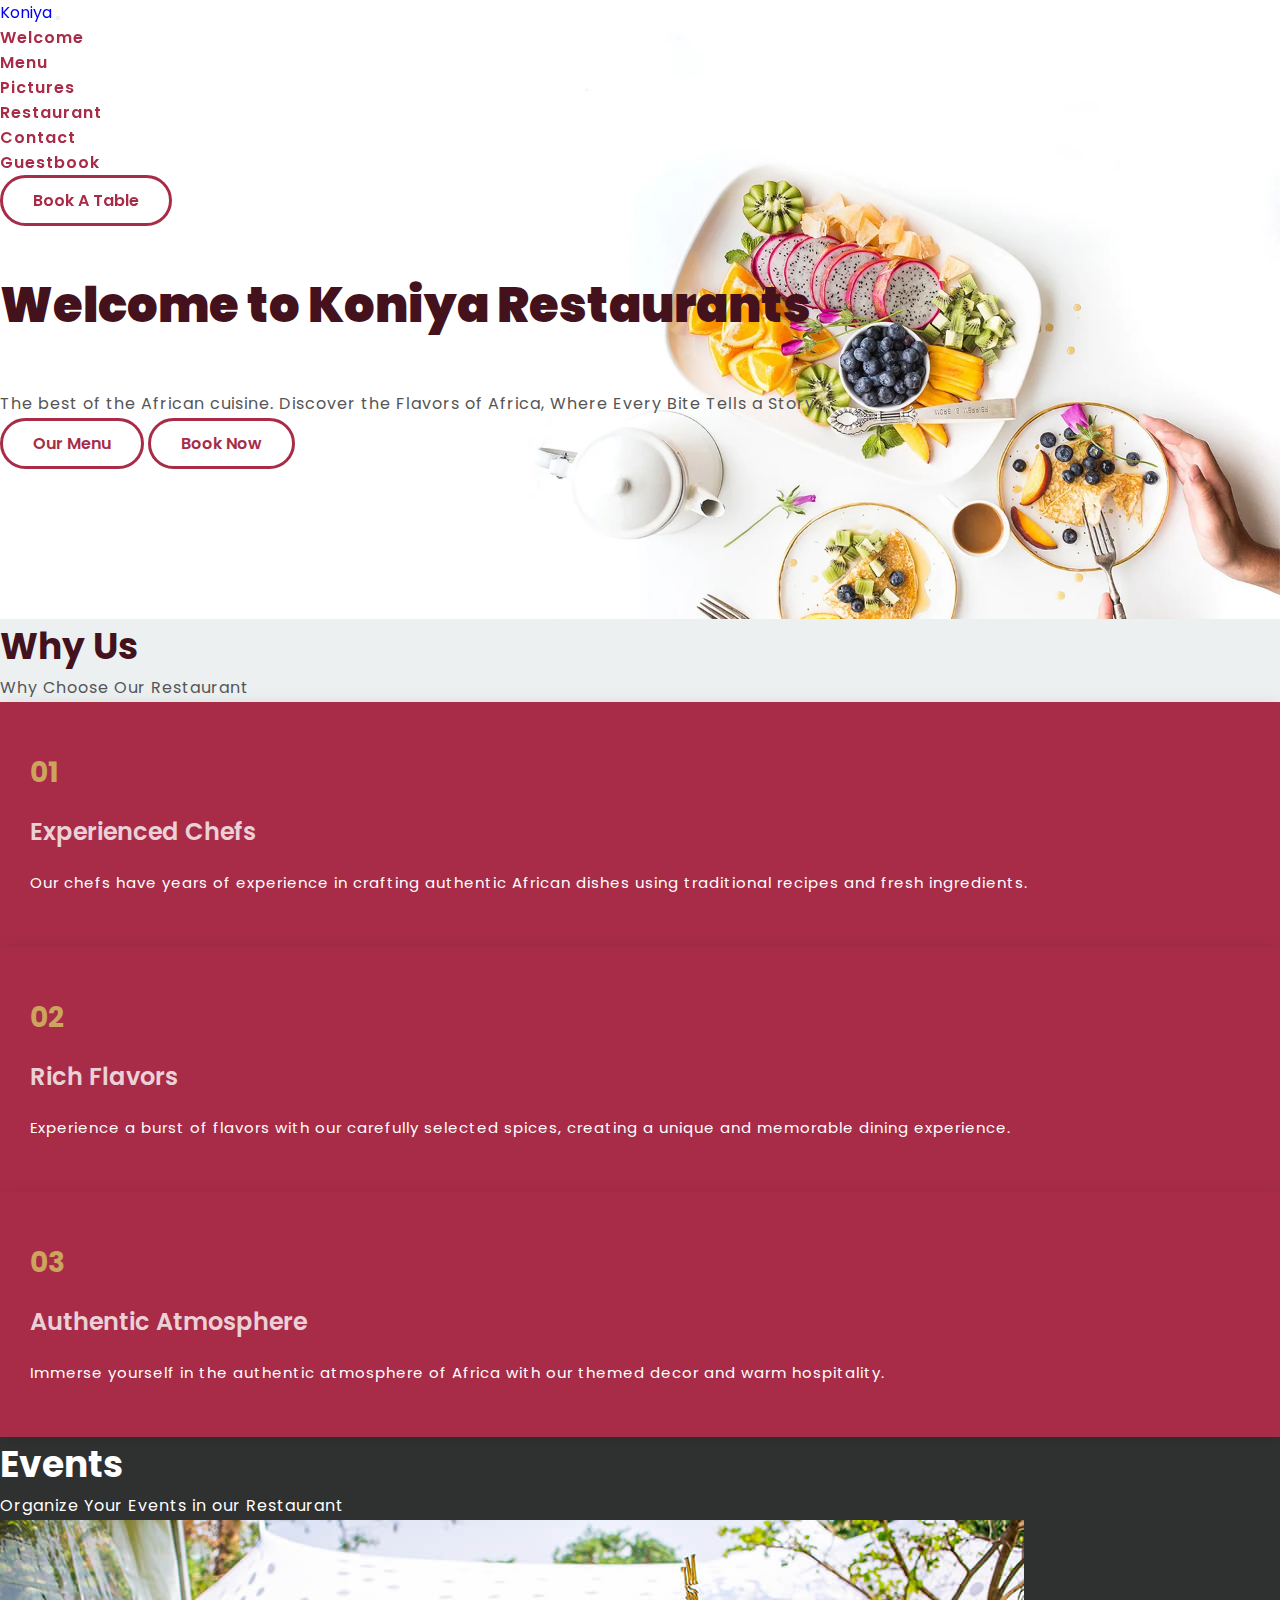
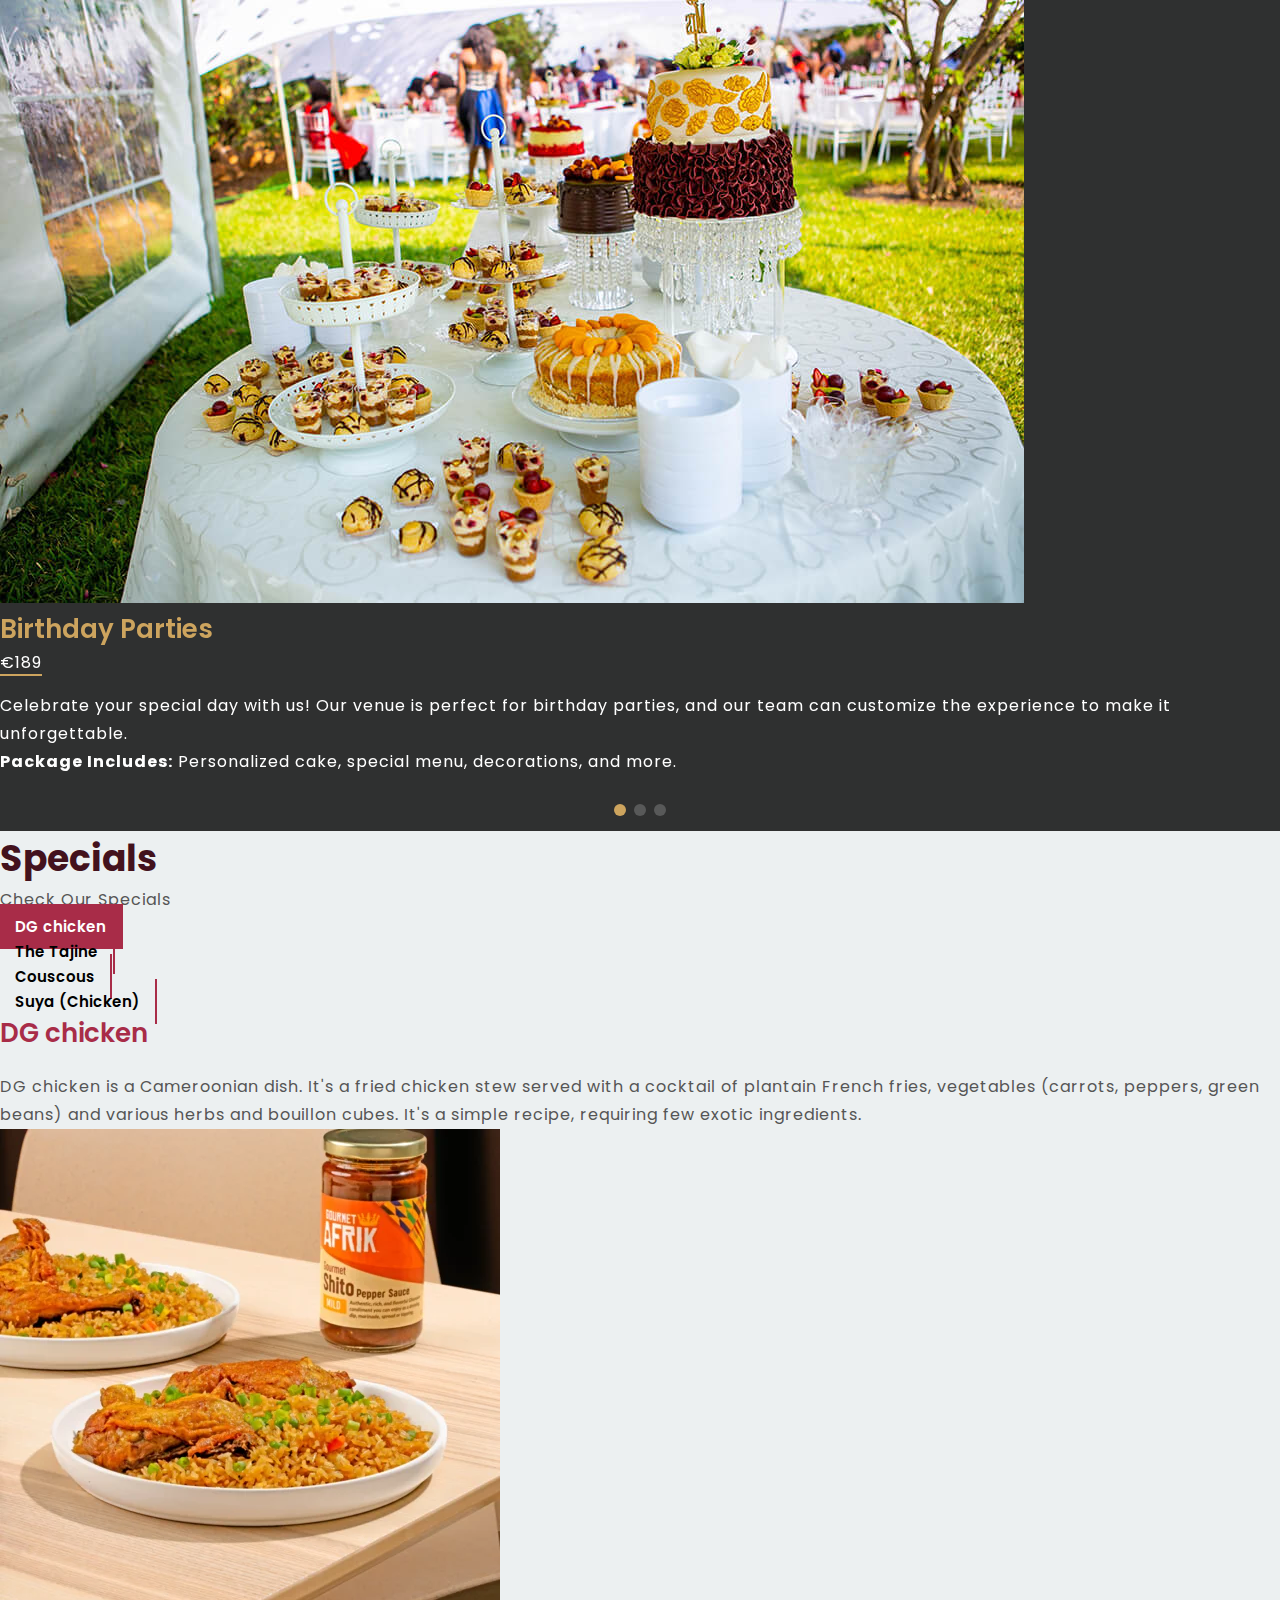
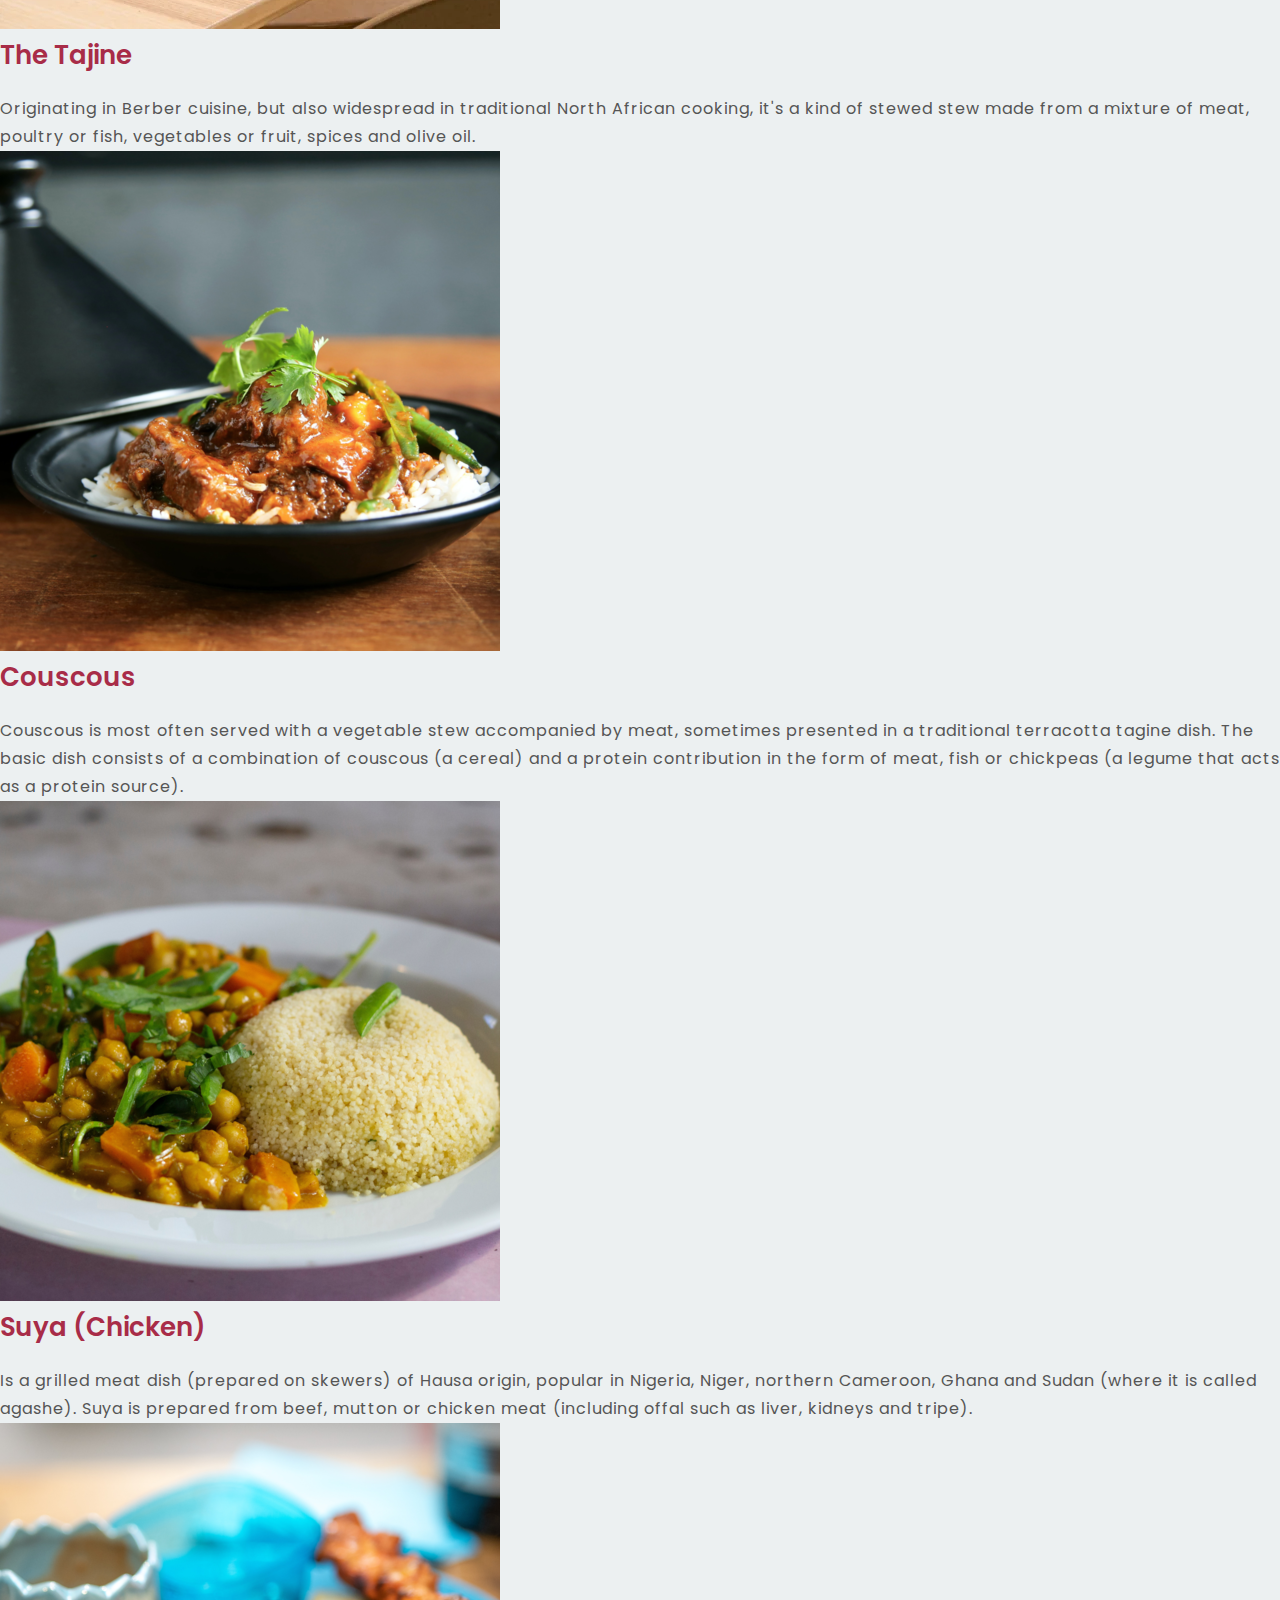
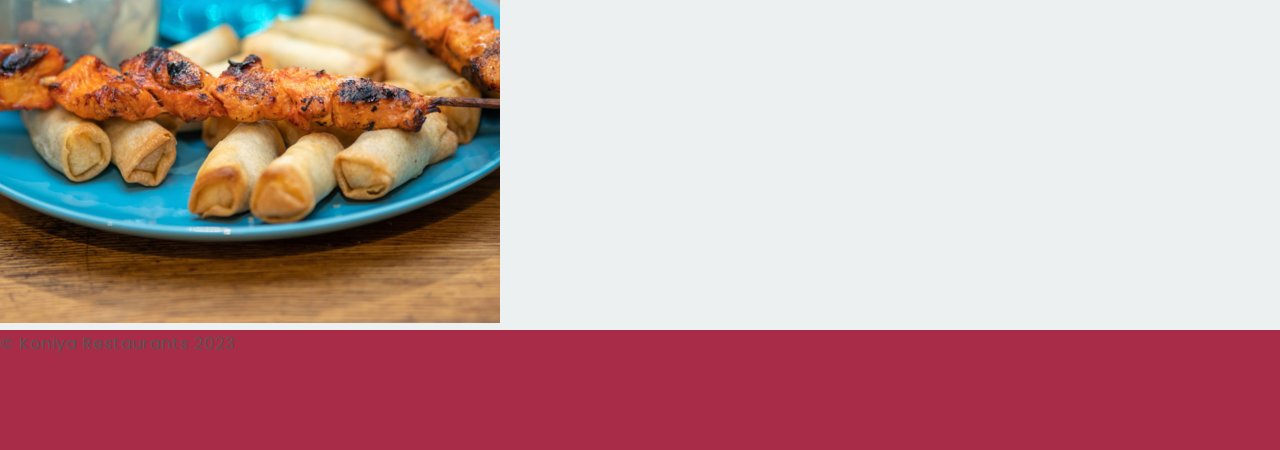
<file: frontend/index.html>
<!DOCTYPE html>
<html lang="en">
<head>
    <meta charset="UTF-8">
    <meta name="viewport" content="width=device-width, initial-scale=1.0">
    <meta name="description" content="Koniya Restaurants. The best of the African cuisine. Discover the Flavors of Africa, Where Every Bite Tells a Story">
    <link rel="stylesheet" href="https://unpkg.com/swiper/swiper-bundle.min.css">
    <link rel="icon" type="image/x-icon" href="./images/koniya-favicon.png">
    <link rel="stylesheet" href="https://cdnjs.cloudflare.com/ajax/libs/font-awesome/6.4.2/css/all.min.css" integrity="sha512-z3gLpd7yknf1YoNbCzqRKc4qyor8gaKU1qmn+CShxbuBusANI9QpRohGBreCFkKxLhei6S9CQXFEbbKuqLg0DA==" crossorigin="anonymous" referrerpolicy="no-referrer" />
    <link href="https://cdn.jsdelivr.net/npm/bootstrap@5.0.2/dist/css/bootstrap.min.css" rel="stylesheet" integrity="sha384-EVSTQN3/azprG1Anm3QDgpJLIm9Nao0Yz1ztcQTwFspd3yD65VohhpuuCOmLASjC" crossorigin="anonymous">
    <link rel="stylesheet" href="./css/style.css">
    <title>Koniya Restaurants</title>
</head>
<body>
    <header class="navigation-wrap">
        <!-- navbar -->
        <nav class="navbar navbar-expand-lg navbar-light bg-light shadow p-2 mb-5 bg-body rounded">
            <div class="container-fluid">
                <a class="navbar-brand" href="./index.html">Koniya</a>
                <button class="navbar-toggler" type="button" data-bs-toggle="collapse" data-bs-target="#navbarNav" aria-controls="navbarNav" aria-expanded="false" aria-label="Toggle navigation">
                    <span class="navbar-toggler-icon"></span>
                </button>
                <div class="collapse navbar-collapse" id="navbarNav">
                    <ul class="navbar-nav ms-auto mb-2 mb-lg-0">
                        <li class="nav-item">
                            <a class="nav-link" href="./index.html">Welcome</a>
                        </li>
                        <li class="nav-item">
                            <a class="nav-link" href="./menu.html">Menu</a>
                        </li>
                        <li class="nav-item">
                            <a class="nav-link" href="./pictures.html">Pictures</a>
                        </li>
                        <li class="nav-item">
                            <a class="nav-link" href="./restaurant.html">Restaurant</a>
                        </li>
                        <li class="nav-item">
                            <a class="nav-link" href="./contact.html">Contact</a>
                        </li>
                        <li class="nav-item">
                            <a class="nav-link" href="./guestbook.html">Guestbook</a>
                        </li>
                    </ul>
                </div>
                <a href="./reservation.html" class="white-btn scrollto d-none d-lg-flex" style="color: #a82c48;">Book a table</a>
            </div>
          </nav>
        <!-- end navbar -->
    </header>
    
    <!-- section 1 top-banner -->
    <section id="home">
        <div class="container-fluid px-0 top-banner">
            <div class="container">
                <div class="row">
                    <div class="col-lg-5 col-md-6">
                        <h1>Welcome to Koniya Restaurants</h1>
                        <p>The best of the African cuisine. Discover the Flavors of Africa, Where Every Bite Tells a Story.</p>
                        <div class="mt-4">
                            <a href="./menu.html" class="btn white-btn" role="button" style="color: #a82c48;">Our menu <i class="fa-solid fa-utensils ps-3"></i></a>
                            <a href="./reservation.html" class="btn white-btn" role="button" style="color: #a82c48;">Book Now<i class="fas fa-angle-right ps-3"></i></a>
                        </div>
                    </div>
                </div>
            </div>
        </div>
    </section>
    <!-- end section 1 top-banner -->

    <!-- main section -->
    
    <!-- Why Us Section -->
    <section id="why-us" class="why-us pt-4">
        <div class="container">  
            <div class="section-title">
                <h2>Why Us</h2>
                <p>Why Choose Our Restaurant</p>
            </div>    
            <div class="row">    
                <div class="col-lg-4 mt-4 mt-lg-0">
                <div class="box">
                    <span>01</span>
                    <h4>Experienced Chefs</h4>
                    <p>Our chefs have years of experience in crafting authentic African dishes using traditional recipes and fresh ingredients.</p>
                </div>
                </div>    
                <div class="col-lg-4 mt-4 mt-lg-0">
                <div class="box">
                    <span>02</span>
                    <h4>Rich Flavors</h4>
                    <p>Experience a burst of flavors with our carefully selected spices, creating a unique and memorable dining experience.</p>
                </div>
                </div>    
                <div class="col-lg-4 mt-4 mt-lg-0">
                <div class="box">
                    <span>03</span>
                    <h4>Authentic Atmosphere</h4>
                    <p>Immerse yourself in the authentic atmosphere of Africa with our themed decor and warm hospitality.</p>
                </div>
                </div>    
            </div>  
        </div>
    </section>
    <!-- End Why Us Section -->

    <!-- Events Section  -->
    <section id="events" class="events pt-4 mt-4">
        <div class="container">
  
            <div class="section-title">
                <h2>Events</h2>
                <p class="fs-4">Organize Your Events in our Restaurant</p>
            </div>
    
            <div class="events-slider swiper-container">

                <div class="swiper-wrapper">    
                    <div class="swiper-slide">
                        <div class="row event-item">
                            <div class="col-lg-6">
                                <img src="./images/event-birthday.jpg" class="img-fluid" alt="event birthday">
                            </div>
                            <div class="col-lg-6 pt-4 pt-lg-0 content">
                                <h3>Birthday Parties</h3>
                                <div class="price">
                                    <p><span>€189</span></p>
                                </div>
                                <p class="fst-italic">Celebrate your special day with us! Our venue is perfect for birthday parties, and our team can customize the experience to make it unforgettable.</p>
                                <p><strong>Package Includes:</strong> Personalized cake, special menu, decorations, and more.</p>
                            </div>
                        </div>
                    </div>
        
                    <div class="swiper-slide">
                        <div class="row event-item">
                            <div class="col-lg-6">
                                <img src="./images/event-private.jpg" class="img-fluid" alt="event private">
                            </div>
                            <div class="col-lg-6 pt-4 pt-lg-0 content">
                                <h3>Private Parties</h3>
                                <div class="price">
                                    <p><span>€290</span></p>
                                </div>
                                <p class="fst-italic">Host a private event with us for a more intimate gathering. Our private spaces are ideal for business meetings, family reunions, and more.</p>
                                <p><strong>Features:</strong> Exclusive venue access, customizable menu, dedicated staff, and more.</p>
                            </div>
                        </div>
                    </div>
        
                    <div class="swiper-slide">
                        <div class="row event-item">
                            <div class="col-lg-6">
                                <img src="./images/event-custom.jpg" class="img-fluid" alt="event custom">
                            </div>
                            <div class="col-lg-6 pt-4 pt-lg-0 content">
                                <h3>Custom Parties</h3>
                                <div class="price">
                                    <p><span>€99</span></p>
                                </div>
                                <p class="fst-italic">Create a custom party experience tailored to your preferences. We work with you to design a unique event that suits your vision.</p>
                                <p><strong>Options:</strong> Theme selection, entertainment choices, custom menus, and more.</p>
                            </div>
                        </div>
                    </div>
                </div>
                <div class="swiper-pagination"></div>
            </div>
  
        </div>
    </section>
    <!-- End Events Section -->

    <!-- Specials Section -->
    <section id="specials" class="specials pt-4 pb-4">
        <div class="container">
  
            <div class="section-title">
                <h2>Specials</h2>
                <p>Check Our Specials</p>
            </div>
    
            <div class="row">
                <div class="col-lg-3">
                    <ul class="nav nav-tabs flex-column">
                        <li class="nav-item">
                            <a class="nav-link active show" data-bs-toggle="tab" href="#tab-1">DG chicken</a>
                        </li>
                        <li class="nav-item">
                            <a class="nav-link" data-bs-toggle="tab" href="#tab-2">The Tajine</a>
                        </li>
                        <li class="nav-item">
                            <a class="nav-link" data-bs-toggle="tab" href="#tab-3">Couscous</a>
                        </li>
                        <li class="nav-item">
                            <a class="nav-link" data-bs-toggle="tab" href="#tab-4">Suya (Chicken)</a>
                        </li>
                    </ul>
                </div>
                <div class="col-lg-9 mt-4 mt-lg-0">
                    <div class="tab-content">
                        <div class="tab-pane active show" id="tab-1">
                            <div class="row">
                                <div class="col-lg-8 details order-2 order-lg-1">
                                    <h3>DG chicken</h3>
                                    <p class="fst-italic">DG chicken is a Cameroonian dish. It's a fried chicken stew served with a cocktail of plantain French fries, vegetables (carrots, peppers, green beans) and various herbs and bouillon cubes. It's a simple recipe, requiring few exotic ingredients.</p>
                                </div>
                                <div class="col-lg-4 text-center order-1 order-lg-2">
                                    <img src="./images/tyler-nix-canva.webp" alt="chicken" class="img-fluid">
                                </div>
                            </div>
                        </div>
                        <div class="tab-pane" id="tab-2">
                            <div class="row">
                                <div class="col-lg-8 details order-2 order-lg-1">
                                    <h3>The Tajine</h3>
                                    <p class="fst-italic">Originating in Berber cuisine, but also widespread in traditional North African cooking, it's a kind of stewed stew made from a mixture of meat, poultry or fish, vegetables or fruit, spices and olive oil.</p>
                                </div>
                                <div class="col-lg-4 text-center order-1 order-lg-2">
                                    <img src="./images/tajine.png" alt="tajine" class="img-fluid">
                                </div>
                            </div>
                        </div>
                        <div class="tab-pane" id="tab-3">
                            <div class="row">
                                <div class="col-lg-8 details order-2 order-lg-1">
                                    <h3>Couscous</h3>
                                    <p class="fst-italic">Couscous is most often served with a vegetable stew accompanied by meat, sometimes presented in a traditional terracotta tagine dish. The basic dish consists of a combination of couscous (a cereal) and a protein contribution in the form of meat, fish or chickpeas (a legume that acts as a protein source).</p>
                                </div>
                                <div class="col-lg-4 text-center order-1 order-lg-2">
                                    <img src="./images/couscous.png" alt="couscous" class="img-fluid">
                                </div>
                            </div>
                        </div>
                        <div class="tab-pane" id="tab-4">
                            <div class="row">
                                <div class="col-lg-8 details order-2 order-lg-1">
                                    <h3>Suya (Chicken)</h3>
                                    <p class="fst-italic">Is a grilled meat dish (prepared on skewers) of Hausa origin, popular in Nigeria, Niger, northern Cameroon, Ghana and Sudan (where it is called agashe). Suya is prepared from beef, mutton or chicken meat (including offal such as liver, kidneys and tripe).</p>
                                </div>
                                <div class="col-lg-4 text-center order-1 order-lg-2">
                                    <img src="./images/brian-jones-unsplash.png" alt="soya" class="img-fluid">
                                </div>
                            </div>
                        </div>
                    </div>
                </div>
            </div>
  
        </div>
    </section>
    <!-- End Specials Section -->
  

    <!-- Footer -->
    <footer class="text-center pt-5" style="height: 120px;">
        <p class="text-white">&copy; Koniya Restaurants 2023</p>
    </footer>

    
    <script src="https://cdn.jsdelivr.net/npm/@popperjs/core@2.9.2/dist/umd/popper.min.js" integrity="sha384-IQsoLXl5PILFhosVNubq5LC7Qb9DXgDA9i+tQ8Zj3iwWAwPtgFTxbJ8NT4GN1R8p" crossorigin="anonymous"></script>
    <script src="https://cdn.jsdelivr.net/npm/bootstrap@5.0.2/dist/js/bootstrap.min.js" integrity="sha384-cVKIPhGWiC2Al4u+LWgxfKTRIcfu0JTxR+EQDz/bgldoEyl4H0zUF0QKbrJ0EcQF" crossorigin="anonymous"></script>
    <script src="https://unpkg.com/swiper/swiper-bundle.min.js"></script>
    <script src="./js/script.js"></script>
</body>
</html>
</file>
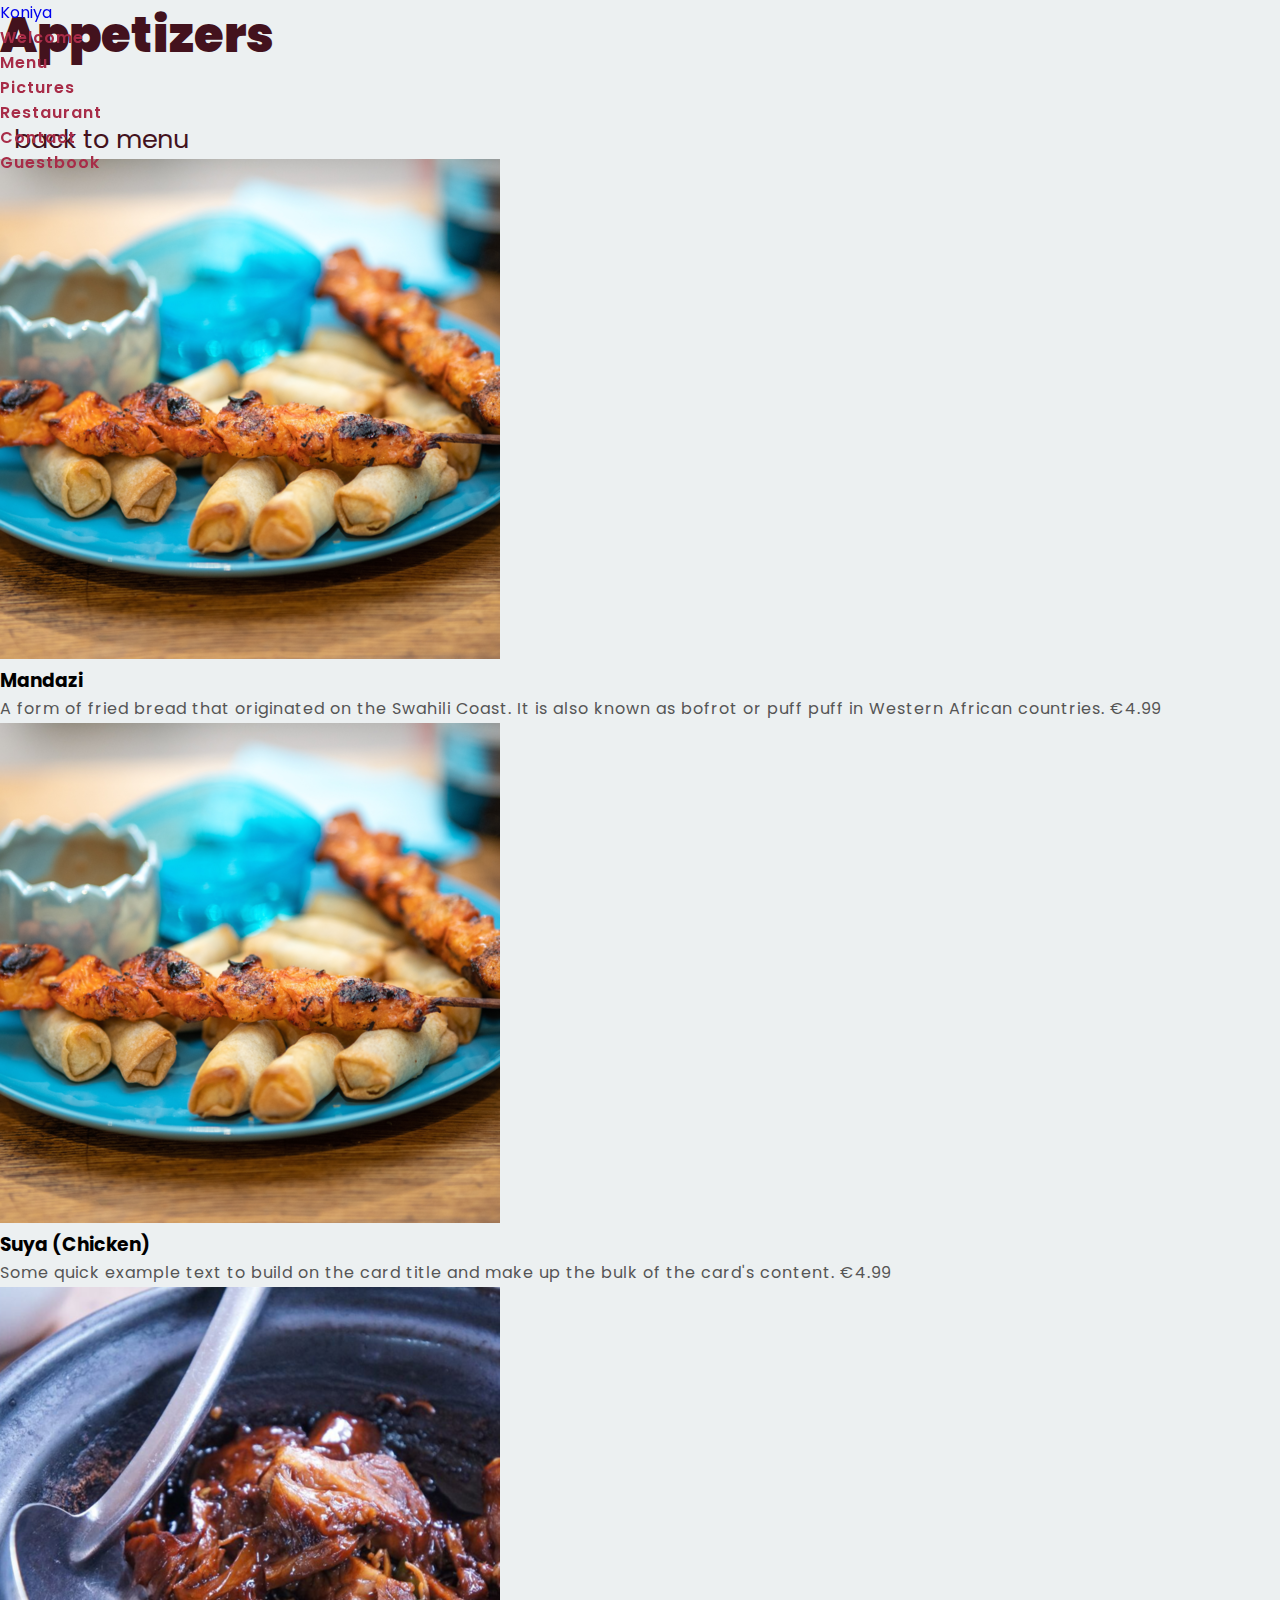
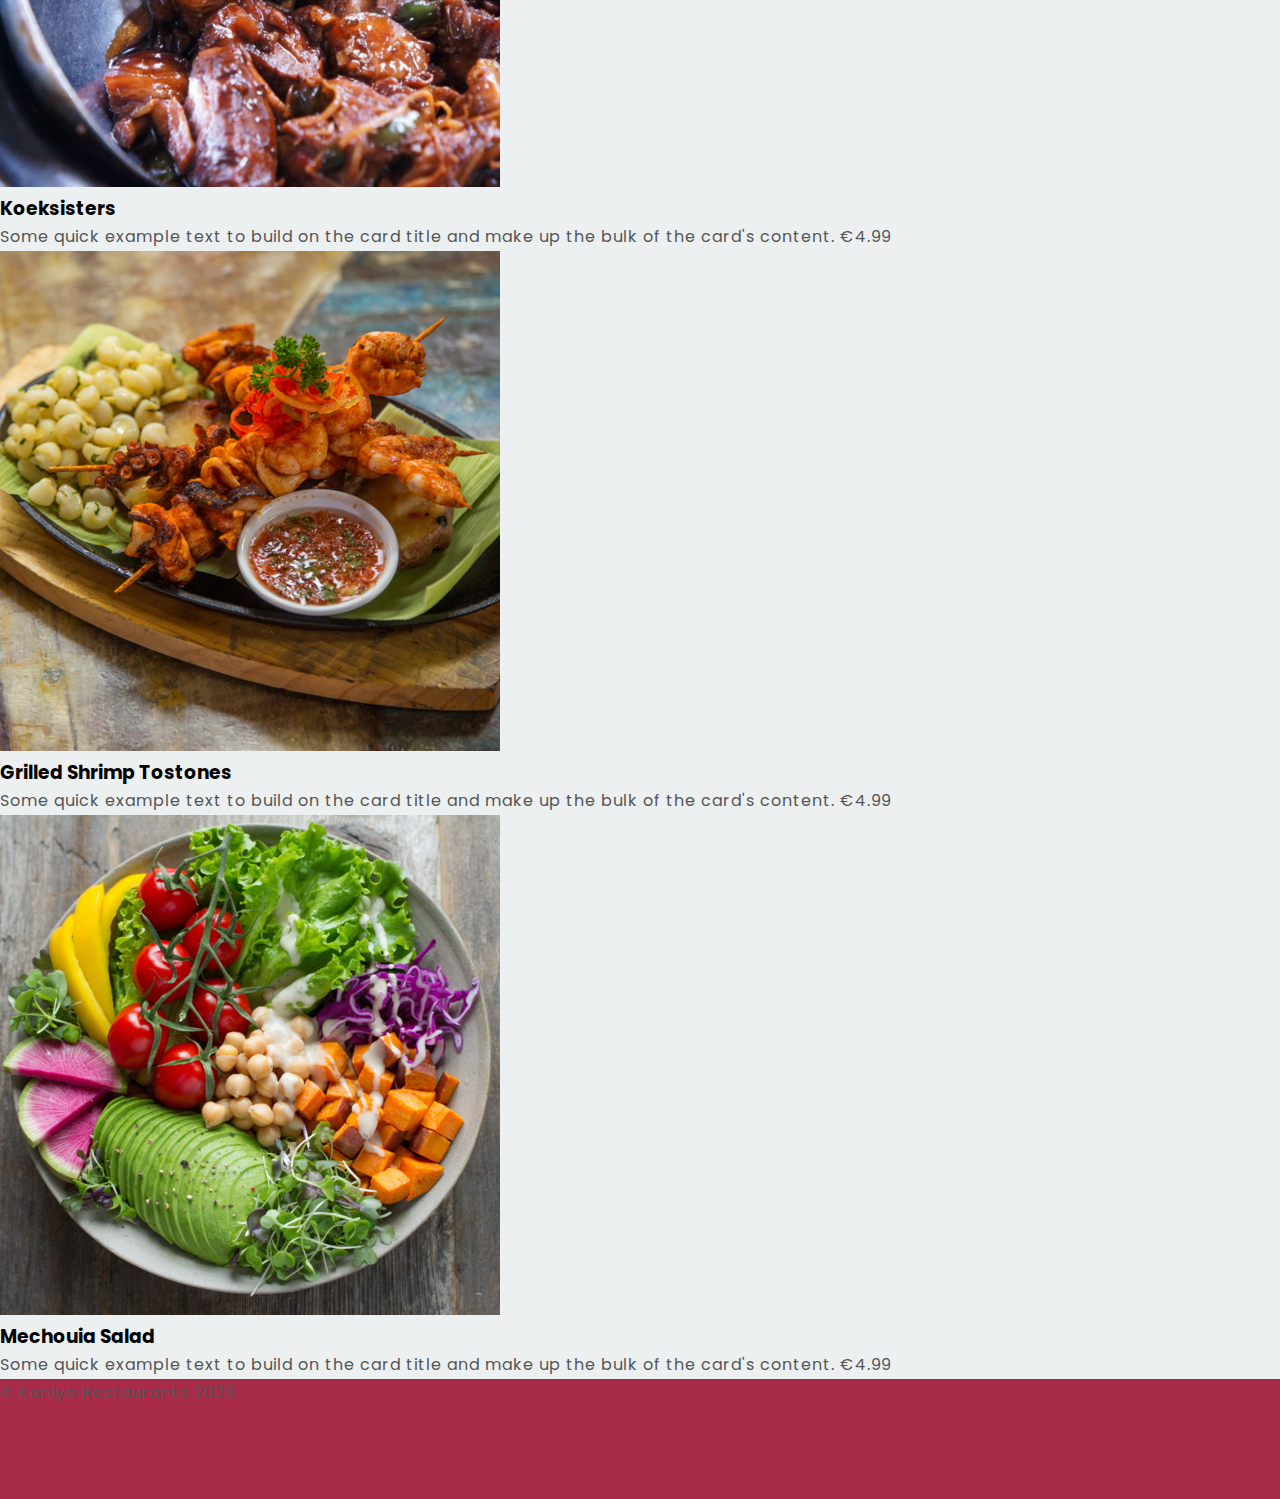
<file: frontend/appetizers.html>
<!DOCTYPE html>
<html lang="en">
<head>
    <meta charset="UTF-8">
    <meta name="viewport" content="width=device-width, initial-scale=1.0">
    <link rel="stylesheet" href="https://unpkg.com/swiper/swiper-bundle.min.css">
    <link rel="icon" type="image/x-icon" href="./images/koniya-favicon.png">
    <link rel="stylesheet" href="https://cdnjs.cloudflare.com/ajax/libs/font-awesome/6.4.2/css/all.min.css" integrity="sha512-z3gLpd7yknf1YoNbCzqRKc4qyor8gaKU1qmn+CShxbuBusANI9QpRohGBreCFkKxLhei6S9CQXFEbbKuqLg0DA==" crossorigin="anonymous" referrerpolicy="no-referrer" />
    <link href="https://cdn.jsdelivr.net/npm/bootstrap@5.0.2/dist/css/bootstrap.min.css" rel="stylesheet" integrity="sha384-EVSTQN3/azprG1Anm3QDgpJLIm9Nao0Yz1ztcQTwFspd3yD65VohhpuuCOmLASjC" crossorigin="anonymous">
    <link rel="stylesheet" href="./css/style.css">
    <title>Koniya Restaurants</title>
</head>
<body>
    <header class="navigation-wrap">
        <!-- navbar -->
        <nav class="navbar navbar-expand-lg navbar-light bg-light shadow p-2 mb-5 bg-body rounded">
            <div class="container-fluid">
                <a class="navbar-brand" href="./index.html">Koniya</a>
                <button class="navbar-toggler" type="button" data-bs-toggle="collapse" data-bs-target="#navbarNav" aria-controls="navbarNav" aria-expanded="false" aria-label="Toggle navigation">
                    <span class="navbar-toggler-icon"></span>
                </button>
                <div class="collapse navbar-collapse" id="navbarNav">
                    <ul class="navbar-nav ms-auto mb-2 mb-lg-0">
                        <li class="nav-item">
                            <a class="nav-link" href="./index.html">Welcome</a>
                        </li>
                        <li class="nav-item">
                            <a class="nav-link" href="./menu.html">Menu</a>
                        </li>
                        <li class="nav-item">
                            <a class="nav-link" href="./pictures.html">Pictures</a>
                        </li>
                        <li class="nav-item">
                            <a class="nav-link" href="./restaurant.html">Restaurant</a>
                        </li>
                        <li class="nav-item">
                            <a class="nav-link" href="./contact.html">Contact</a>
                        </li>
                        <li class="nav-item">
                            <a class="nav-link" href="./guestbook.html">Guestbook</a>
                        </li>
                    </ul>
                </div>
            </div>
          </nav>
        <!-- end navbar -->
    </header>

    <main class="container pt-5">

        <h1 class="text-center pt-5">Appetizers</h1>
        
        <div class="mb-5">
            <a href="menu.html" class="text-decoration-none" style="font-size: 1.6rem; color: #43121d;">
                <i class="fa-solid fa-utensils"></i>&nbsp; back to menu
            </a>
        </div>

        <div class="row text-dark">
            <div class="col-md-6 col-lg-4 mb-4">
                <div class="card">
                    <img src="./images/brian-jones-unsplash.png" class="card-img-top" alt="Mandazi">
                    <div class="card-body">
                        <h3>Mandazi</h3>
                        <p class="card-text">
                            A form of fried bread that originated on the Swahili Coast. It is also known as bofrot or puff puff in Western African countries.
                            <span class="badge bg-warning text-dark rounded">€4.99</span>
                        </p>
                    </div>
                </div>
            </div>
            <div class="col-md-6 col-lg-4 mb-4">
                <div class="card">
                    <img src="./images/brian-jones-unsplash.png" class="card-img-top" alt="Suya">
                    <div class="card-body">
                        <h3>Suya (Chicken)</h3>
                        <p class="card-text">
                            Some quick example text to build on the card title and make up the bulk of the card's content.
                            <span class="badge bg-warning text-dark rounded">€4.99</span>
                        </p>
                    </div>
                </div>
            </div>
            <div class="col-md-6 col-lg-4 mb-4">
                <div class="card">
                    <img src="./images/yvonne-lee-harijanto.png" class="card-img-top" alt="Koeksisters">
                    <div class="card-body">
                        <h3>Koeksisters</h3>
                        <p class="card-text">
                            Some quick example text to build on the card title and make up the bulk of the card's content.
                            <span class="badge bg-warning text-dark rounded">€4.99</span>
                        </p>
                    </div>
                </div>
            </div>
            <div class="col-md-6 col-lg-4 mb-4">
                <div class="card">
                    <img src="./images/pirata.png" class="card-img-top" alt="Grilled Shrimp Tostones">
                    <div class="card-body">
                        <h3>Grilled Shrimp Tostones</h3>
                        <p class="card-text">
                            Some quick example text to build on the card title and make up the bulk of the card's content.
                            <span class="badge bg-warning text-dark rounded">€4.99</span>
                        </p>
                    </div>
                </div>
            </div>
            <div class="col-md-6 col-lg-4 mb-4">
                <div class="card">
                    <img src="./images/salad.png" class="card-img-top" alt="Mechouia Salad">
                    <div class="card-body">
                        <h3>Mechouia Salad</h3>
                        <p class="card-text">
                            Some quick example text to build on the card title and make up the bulk of the card's content.
                            <span class="badge bg-warning text-dark rounded">€4.99</span>
                        </p>
                    </div>
                </div>
            </div>
        </div>

    </main>


    <!-- Footer -->
    <footer class="text-center pt-5" style="height: 120px;">
        <p class="text-white">&copy; Koniya Restaurants 2023</p>
    </footer>

    
    <script src="https://cdn.jsdelivr.net/npm/@popperjs/core@2.9.2/dist/umd/popper.min.js" integrity="sha384-IQsoLXl5PILFhosVNubq5LC7Qb9DXgDA9i+tQ8Zj3iwWAwPtgFTxbJ8NT4GN1R8p" crossorigin="anonymous"></script>
    <script src="https://cdn.jsdelivr.net/npm/bootstrap@5.0.2/dist/js/bootstrap.min.js" integrity="sha384-cVKIPhGWiC2Al4u+LWgxfKTRIcfu0JTxR+EQDz/bgldoEyl4H0zUF0QKbrJ0EcQF" crossorigin="anonymous"></script>
    <script src="./js/script.js"></script>
</body>
</html>
</file>
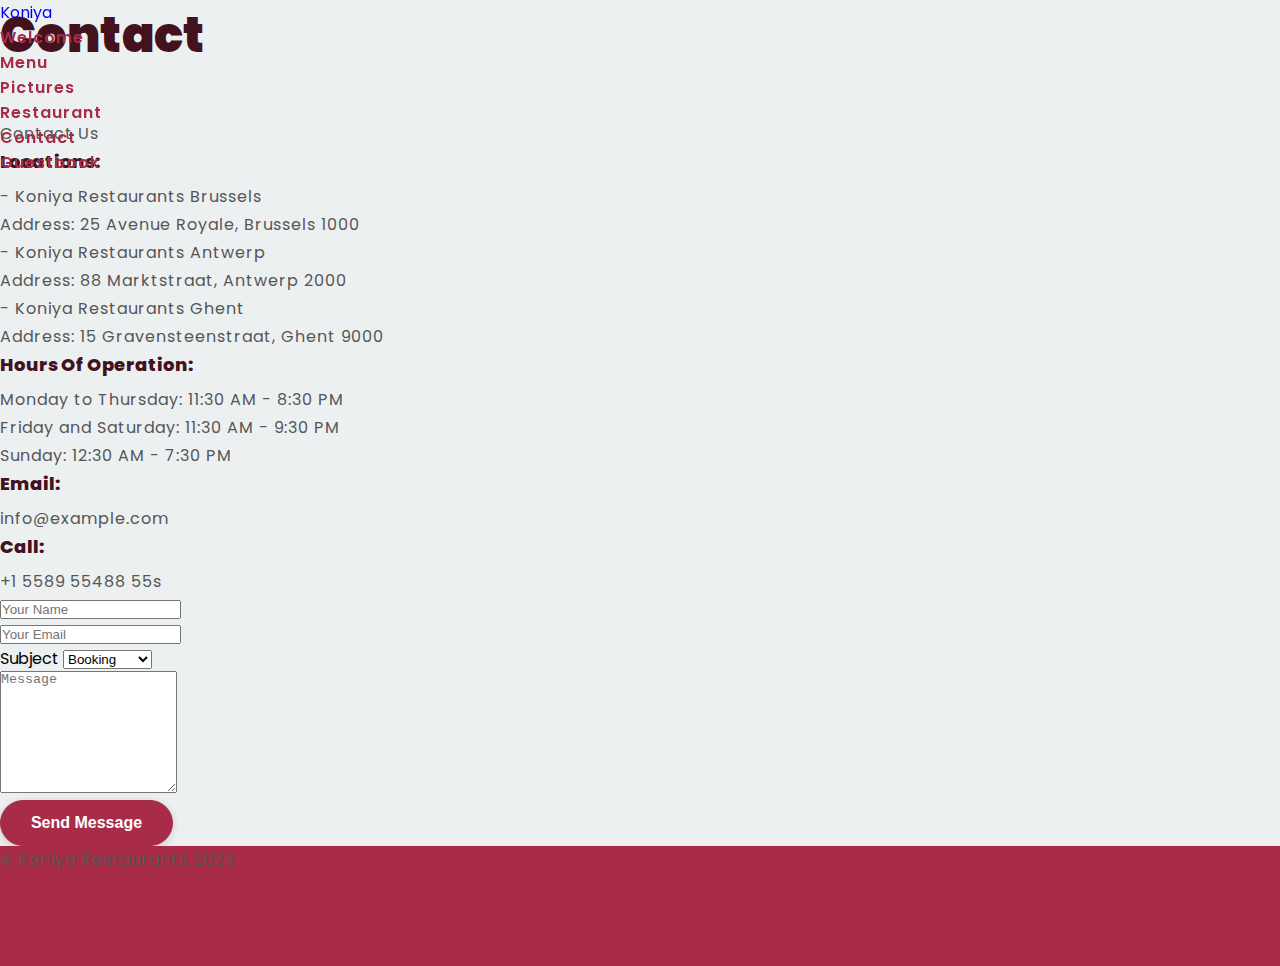
<file: frontend/contact.html>
<!DOCTYPE html>
<html lang="en">
<head>
    <meta charset="UTF-8">
    <meta name="viewport" content="width=device-width, initial-scale=1.0">
    <link rel="icon" type="image/x-icon" href="./images/koniya-favicon.png">
    <link rel="stylesheet" href="https://cdnjs.cloudflare.com/ajax/libs/font-awesome/6.4.2/css/all.min.css" integrity="sha512-z3gLpd7yknf1YoNbCzqRKc4qyor8gaKU1qmn+CShxbuBusANI9QpRohGBreCFkKxLhei6S9CQXFEbbKuqLg0DA==" crossorigin="anonymous" referrerpolicy="no-referrer" />
    <link href="https://cdn.jsdelivr.net/npm/bootstrap@5.0.2/dist/css/bootstrap.min.css" rel="stylesheet" integrity="sha384-EVSTQN3/azprG1Anm3QDgpJLIm9Nao0Yz1ztcQTwFspd3yD65VohhpuuCOmLASjC" crossorigin="anonymous">
    <link rel="stylesheet" href="./css/style.css">
    <title>Koniya Restaurants</title>
</head>
<body>
    <header class="navigation-wrap">
        <!-- navbar -->
        <nav class="navbar navbar-expand-lg navbar-light bg-light shadow p-2 mb-5 bg-body rounded">
            <div class="container-fluid">
                <a class="navbar-brand" href="./index.html">Koniya</a>
                <button class="navbar-toggler" type="button" data-bs-toggle="collapse" data-bs-target="#navbarNav" aria-controls="navbarNav" aria-expanded="false" aria-label="Toggle navigation">
                    <span class="navbar-toggler-icon"></span>
                </button>
                <div class="collapse navbar-collapse" id="navbarNav">
                    <ul class="navbar-nav ms-auto mb-2 mb-lg-0">
                        <li class="nav-item">
                            <a class="nav-link" href="./index.html">Welcome</a>
                        </li>
                        <li class="nav-item">
                            <a class="nav-link" href="./menu.html">Menu</a>
                        </li>
                        <li class="nav-item">
                            <a class="nav-link" href="./pictures.html">Pictures</a>
                        </li>
                        <li class="nav-item">
                            <a class="nav-link" href="./restaurant.html">Restaurant</a>
                        </li>
                        <li class="nav-item">
                            <a class="nav-link" href="./contact.html">Contact</a>
                        </li>
                        <li class="nav-item">
                            <a class="nav-link" href="./guestbook.html">Guestbook</a>
                        </li>
                    </ul>
                </div>
            </div>
          </nav>
        <!-- end navbar -->
    </header>

    <!-- ======= Contact Section ======= -->
    <section id="contact" class="contact pt-5 pb-5">
        <div class="container">
            <div class="section-title pt-5 text-center">
                <h1>Contact</h1>
                <p>Contact Us</p>
            </div>
        </div>

        <div class="container">

            <div class="row mt-5">

                <div class="col-lg-4">
                    <div class="info">
                        <div class="address">
                            <i class="bi bi-geo-alt"></i>
                            <h4>Locations:</h4>
                            <p>- Koniya Restaurants Brussels</p>
                            <p>Address: 25 Avenue Royale, Brussels 1000</p>                                                        
                            <p>- Koniya Restaurants Antwerp</p>
                            <p>Address: 88 Marktstraat, Antwerp 2000</p>
                            <p>- Koniya Restaurants Ghent<p>
                            <p>Address: 15 Gravensteenstraat, Ghent 9000</p>
                        </div>

                        <div class="open-hours">
                            <i class="bi bi-clock"></i>
                            <h4>Hours of Operation:</h4>
                            <p>Monday to Thursday: 11:30 AM - 8:30 PM</p>
                            <p>Friday and Saturday: 11:30 AM - 9:30 PM</p>
                            <p>Sunday: 12:30 AM - 7:30 PM</p>
                        </div>

                        <div class="email">
                            <i class="bi bi-envelope"></i>
                            <h4>Email:</h4>
                            <p>info@example.com</p>
                        </div>

                        <div class="phone">
                            <i class="bi bi-phone"></i>
                            <h4>Call:</h4>
                            <p>+1 5589 55488 55s</p>
                        </div>

                    </div>

                </div>

                <div class="col-lg-8 mt-5 mt-lg-0">

                    <form id="contactForm">
                        <div class="row">
                            <div class="col-md-6 form-group">
                                <input type="text" name="name" class="form-control" id="name" placeholder="Your Name" required>
                            </div>
                            <div class="col-md-6 form-group mt-3 mt-md-0">
                                <input type="email" class="form-control" name="email" id="email" placeholder="Your Email" required>
                            </div>
                        </div>
                        <div class="form-group mt-3">
                            <label for="subject" class="form-contro">Subject</label>
                            <select class="form-select" id="subject" name="subject" required>
                                <option value="booking">Booking</option>
                                <option value="information">Information</option>
                                <option value="complaint">Complaint</option>
                            </select>
                        </div>
                        <div class="form-group mt-3">
                            <textarea class="form-control" name="message" rows="8" placeholder="Message" required></textarea>
                        </div>

                        <div class="text-center mt-4">
                            <button type="submit" class="main-btn" onclick="submitContactForm()">Send Message</button>
                        </div>
                        <div id="msg" class="mb-3"></div>
                    </form>

                </div>

            </div>
        </div>
    </section>
    <!-- End Contact Section -->

    <!-- Footer -->
    <footer class="text-center pt-5" style="height: 120px;">
        <p class="text-white">&copy; Koniya Restaurants 2023</p>
    </footer>


    <script src="https://cdn.jsdelivr.net/npm/@popperjs/core@2.9.2/dist/umd/popper.min.js" integrity="sha384-IQsoLXl5PILFhosVNubq5LC7Qb9DXgDA9i+tQ8Zj3iwWAwPtgFTxbJ8NT4GN1R8p" crossorigin="anonymous"></script>
    <script src="https://cdn.jsdelivr.net/npm/bootstrap@5.0.2/dist/js/bootstrap.min.js" integrity="sha384-cVKIPhGWiC2Al4u+LWgxfKTRIcfu0JTxR+EQDz/bgldoEyl4H0zUF0QKbrJ0EcQF" crossorigin="anonymous"></script>
    <script src="./js/script.js"></script>
    <script src="./js/contact.js"></script>
</body>
</html>
</file>
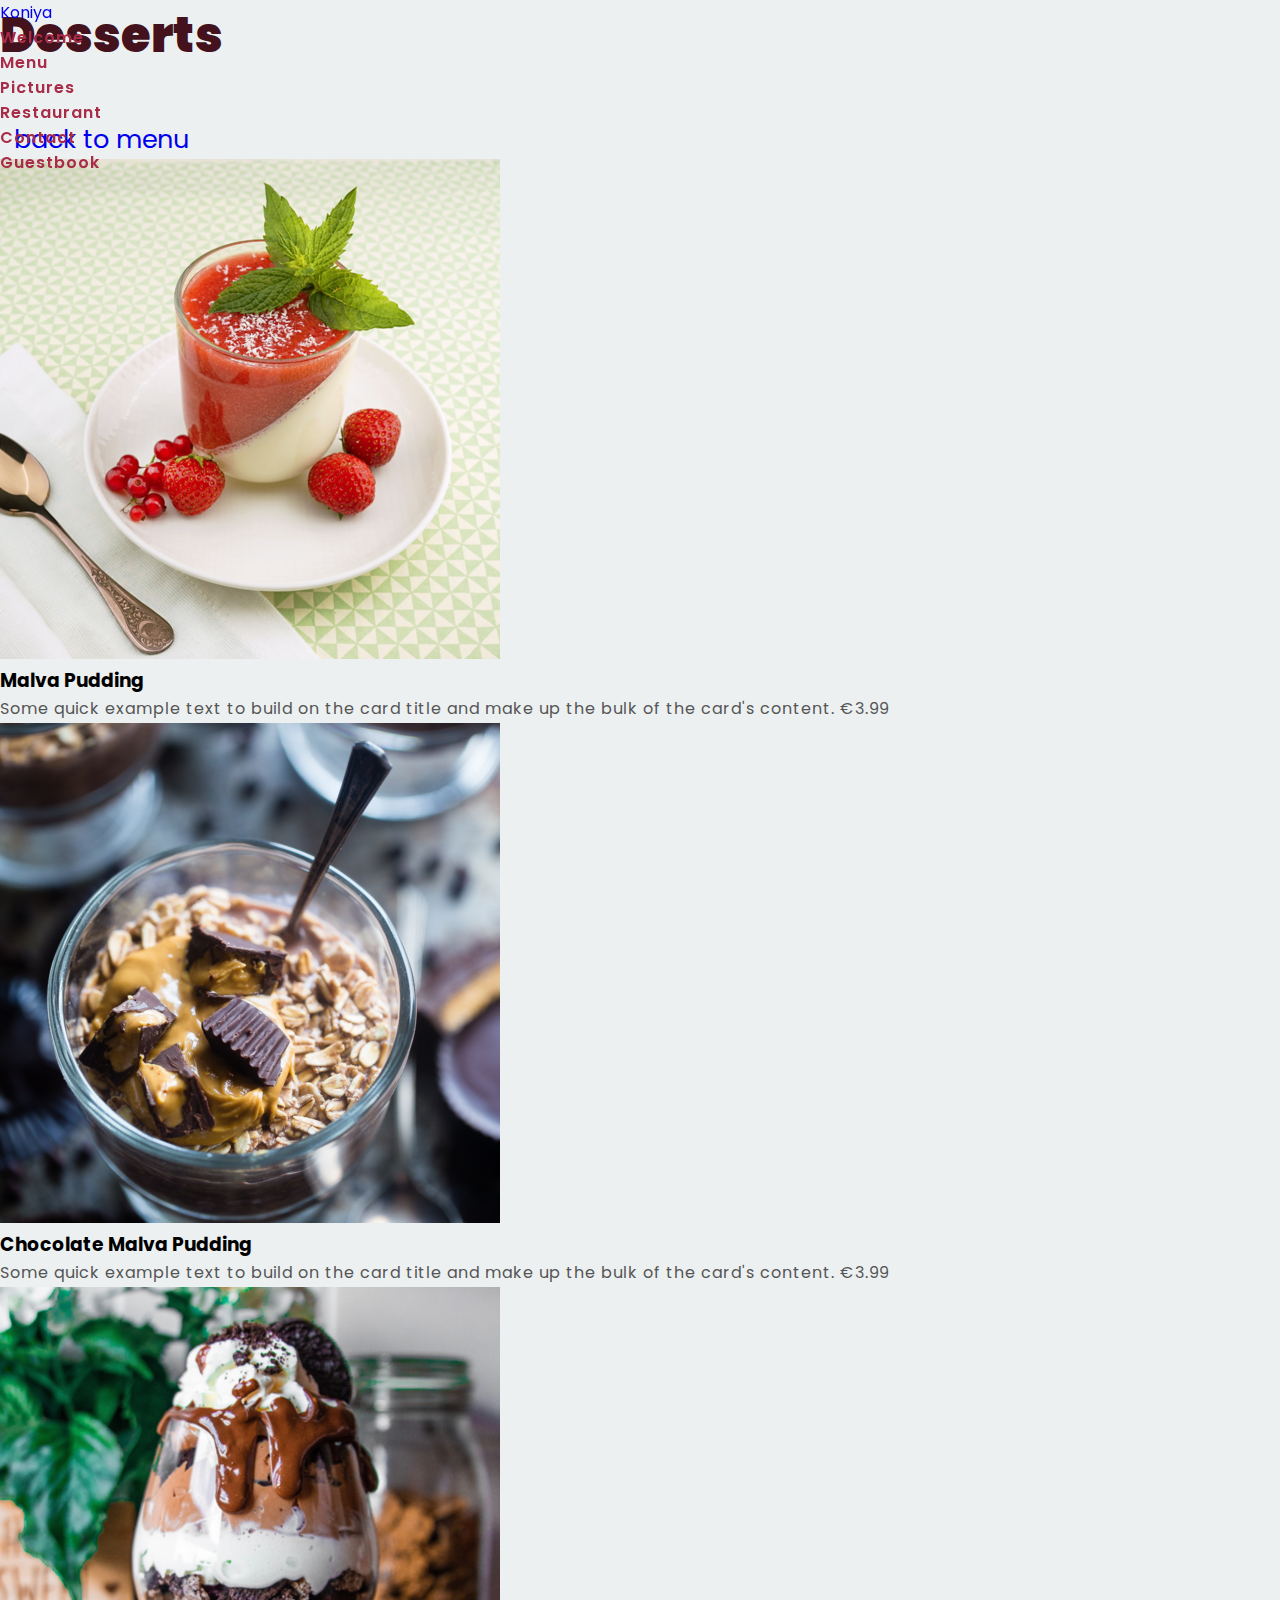
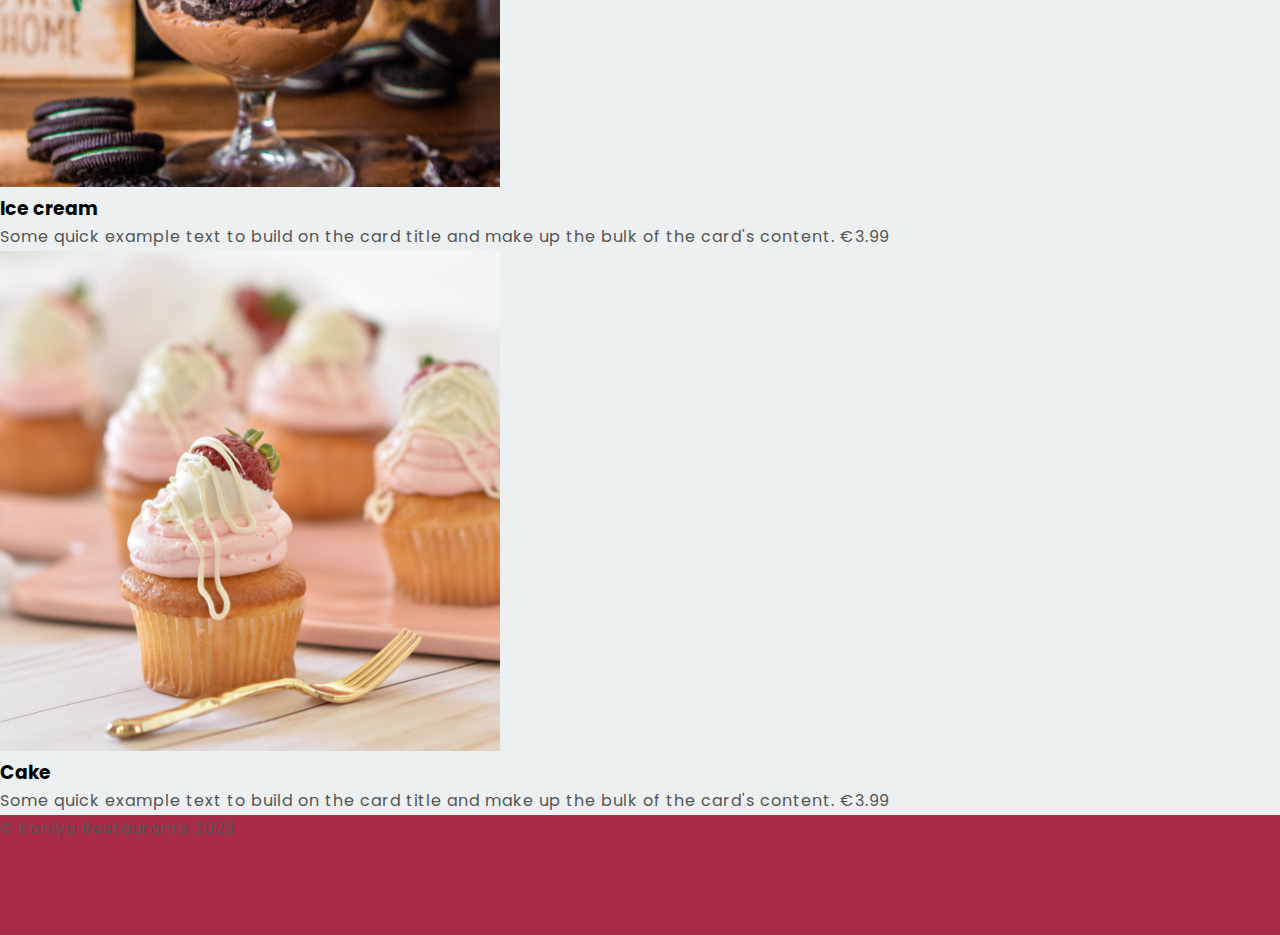
<file: frontend/desserts.html>
<!DOCTYPE html>
<html lang="en">
<head>
    <meta charset="UTF-8">
    <meta name="viewport" content="width=device-width, initial-scale=1.0">
    <link rel="icon" type="image/x-icon" href="./images/koniya-favicon.png">
    <link rel="stylesheet" href="https://cdnjs.cloudflare.com/ajax/libs/font-awesome/6.4.2/css/all.min.css" integrity="sha512-z3gLpd7yknf1YoNbCzqRKc4qyor8gaKU1qmn+CShxbuBusANI9QpRohGBreCFkKxLhei6S9CQXFEbbKuqLg0DA==" crossorigin="anonymous" referrerpolicy="no-referrer" />
    <link href="https://cdn.jsdelivr.net/npm/bootstrap@5.0.2/dist/css/bootstrap.min.css" rel="stylesheet" integrity="sha384-EVSTQN3/azprG1Anm3QDgpJLIm9Nao0Yz1ztcQTwFspd3yD65VohhpuuCOmLASjC" crossorigin="anonymous">
    <link rel="stylesheet" href="./css/style.css">
    <title>Koniya Restaurants</title>
</head>
<body>
    <header class="navigation-wrap">
        <!-- navbar -->
        <nav class="navbar navbar-expand-lg navbar-light bg-light shadow p-2 mb-5 bg-body rounded">
            <div class="container-fluid">
                <a class="navbar-brand" href="./index.html">Koniya</a>
                <button class="navbar-toggler" type="button" data-bs-toggle="collapse" data-bs-target="#navbarNav" aria-controls="navbarNav" aria-expanded="false" aria-label="Toggle navigation">
                    <span class="navbar-toggler-icon"></span>
                </button>
                <div class="collapse navbar-collapse" id="navbarNav">
                    <ul class="navbar-nav ms-auto mb-2 mb-lg-0">
                        <li class="nav-item">
                            <a class="nav-link" href="./index.html">Welcome</a>
                        </li>
                        <li class="nav-item">
                            <a class="nav-link" href="./menu.html">Menu</a>
                        </li>
                        <li class="nav-item">
                            <a class="nav-link" href="./pictures.html">Pictures</a>
                        </li>
                        <li class="nav-item">
                            <a class="nav-link" href="./restaurant.html">Restaurant</a>
                        </li>
                        <li class="nav-item">
                            <a class="nav-link" href="./contact.html">Contact</a>
                        </li>
                        <li class="nav-item">
                            <a class="nav-link" href="./guestbook.html">Guestbook</a>
                        </li>
                    </ul>
                </div>
            </div>
          </nav>
        <!-- end navbar -->
    </header>

    <main class="container pt-5">

        <h1 class="text-center mt-5 mb-4">Desserts</h1>

        <div class="mb-5">
            <a href="menu.html" class="text-decoration-none" style="font-size: 1.6rem;">
                <i class="fa-solid fa-utensils"></i>&nbsp; back to menu
            </a>
        </div>

        <div class="row text-dark">
            <div class="col-md-6 col-lg-4 mb-4">
                <div class="card">
                    <img src="./images/pudding.png" class="card-img-top" alt="Malva Pudding">
                    <div class="card-body">
                        <h3>Malva Pudding</h3>
                        <p class="card-text">
                            Some quick example text to build on the card title and make up the bulk of the card's content.
                            <span class="badge bg-warning text-dark rounded">€3.99</span>
                        </p>
                    </div>
                </div>
            </div>
            <div class="col-md-6 col-lg-4 mb-4">
                <div class="card">
                    <img src="./images/chocolate.png" class="card-img-top" alt="Chocolate">
                    <div class="card-body">
                        <h3>Chocolate Malva Pudding</h3>
                        <p class="card-text">
                            Some quick example text to build on the card title and make up the bulk of the card's content.
                            <span class="badge bg-warning text-dark rounded">€3.99</span>
                        </p>
                    </div>
                </div>
            </div>
            <div class="col-md-6 col-lg-4 mb-4">
                <div class="card">
                    <img src="./images/ice-cream.png" class="card-img-top" alt="Koeksisters">
                    <div class="card-body">
                        <h3>Ice cream</h3>
                        <p class="card-text">
                            Some quick example text to build on the card title and make up the bulk of the card's content.
                            <span class="badge bg-warning text-dark rounded">€3.99</span>
                        </p>
                    </div>
                </div>
            </div>
            <div class="col-md-6 col-lg-4 mb-4">
                <div class="card">
                    <img src="./images/cake.png" class="card-img-top" alt="Grilled Shrimp Tostones with Guacamole">
                    <div class="card-body">
                        <h3>Cake</h3>
                        <p class="card-text">
                            Some quick example text to build on the card title and make up the bulk of the card's content.
                            <span class="badge bg-warning text-dark rounded">€3.99</span>
                        </p>
                    </div>
                </div>
            </div>
        </div>

    </main>


    <!-- Footer -->
    <footer class="text-center pt-5" style="height: 120px;">
        <p class="text-white">&copy; Koniya Restaurants 2023</p>
    </footer>

    
    <script src="https://cdn.jsdelivr.net/npm/@popperjs/core@2.9.2/dist/umd/popper.min.js" integrity="sha384-IQsoLXl5PILFhosVNubq5LC7Qb9DXgDA9i+tQ8Zj3iwWAwPtgFTxbJ8NT4GN1R8p" crossorigin="anonymous"></script>
    <script src="https://cdn.jsdelivr.net/npm/bootstrap@5.0.2/dist/js/bootstrap.min.js" integrity="sha384-cVKIPhGWiC2Al4u+LWgxfKTRIcfu0JTxR+EQDz/bgldoEyl4H0zUF0QKbrJ0EcQF" crossorigin="anonymous"></script>
    <script src="./js/script.js"></script>
</body>
</html>
</file>
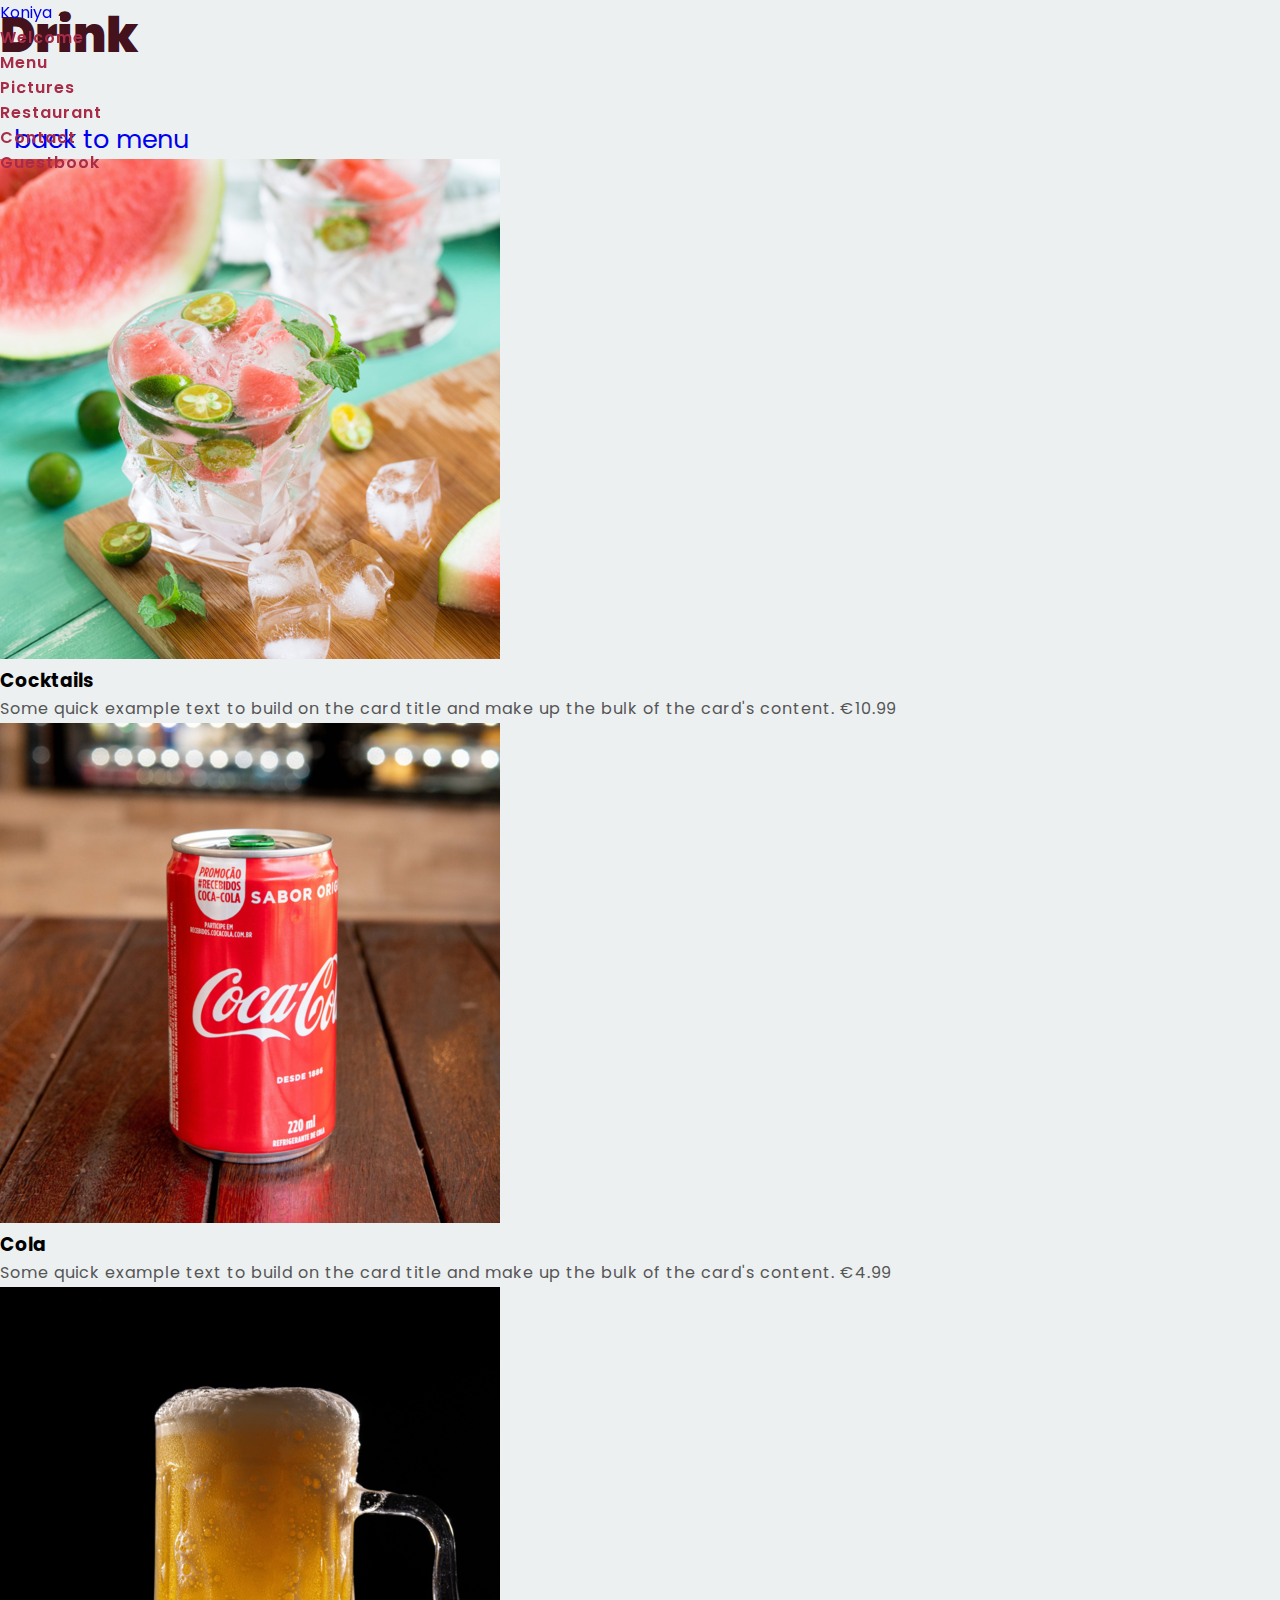
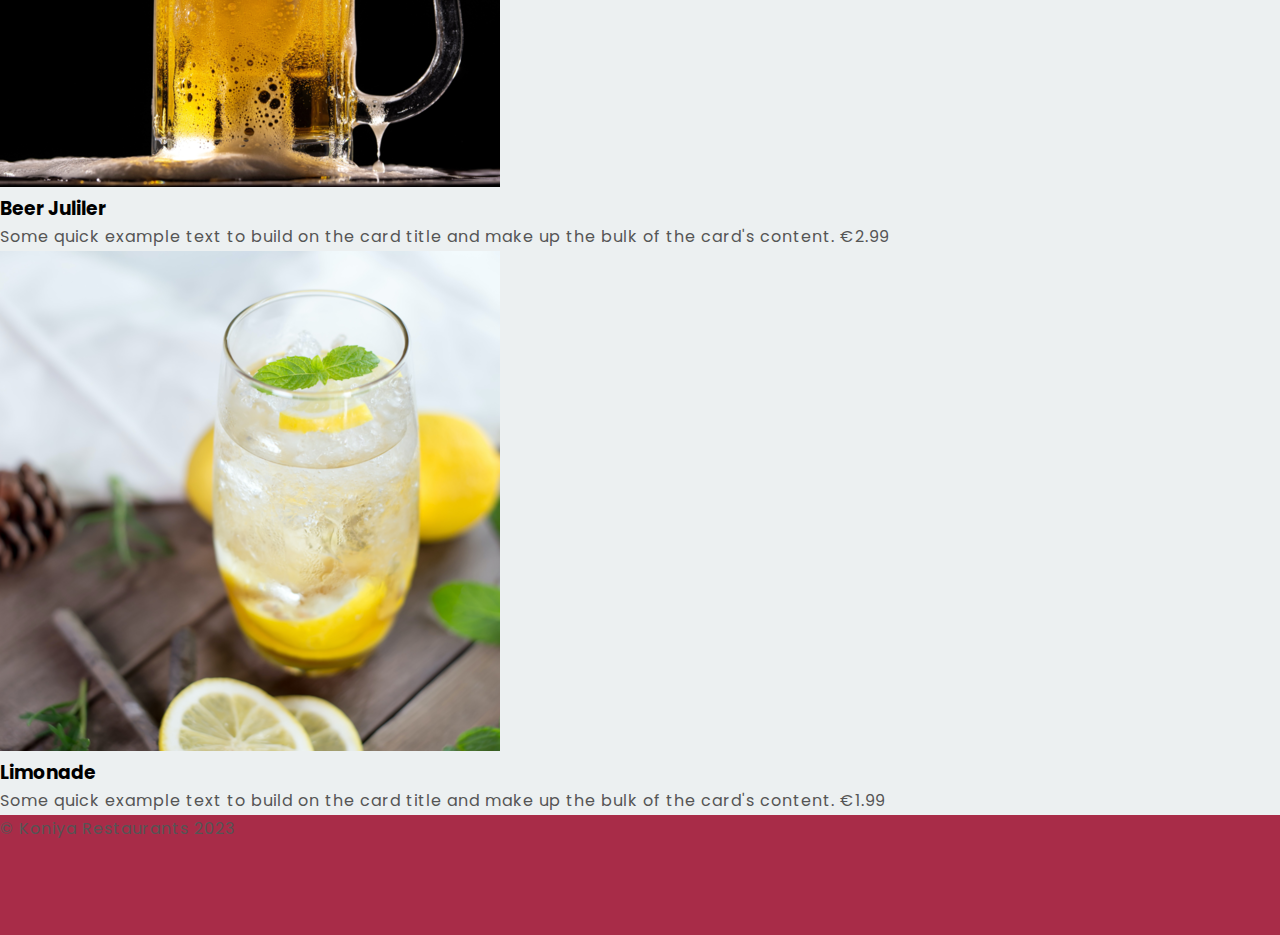
<file: frontend/drink.html>
<!DOCTYPE html>
<html lang="en">
<head>
    <meta charset="UTF-8">
    <meta name="viewport" content="width=device-width, initial-scale=1.0">
    <link rel="icon" type="image/x-icon" href="./images/koniya-favicon.png">
    <link rel="stylesheet" href="https://cdnjs.cloudflare.com/ajax/libs/font-awesome/6.4.2/css/all.min.css" integrity="sha512-z3gLpd7yknf1YoNbCzqRKc4qyor8gaKU1qmn+CShxbuBusANI9QpRohGBreCFkKxLhei6S9CQXFEbbKuqLg0DA==" crossorigin="anonymous" referrerpolicy="no-referrer" />
    <link href="https://cdn.jsdelivr.net/npm/bootstrap@5.0.2/dist/css/bootstrap.min.css" rel="stylesheet" integrity="sha384-EVSTQN3/azprG1Anm3QDgpJLIm9Nao0Yz1ztcQTwFspd3yD65VohhpuuCOmLASjC" crossorigin="anonymous">
    <link rel="stylesheet" href="./css/style.css">
    <title>Koniya Restaurants</title>
</head>
<body>
    <header class="navigation-wrap">
        <!-- navbar -->
        <nav class="navbar navbar-expand-lg navbar-light bg-light shadow p-2 mb-5 bg-body rounded">
            <div class="container-fluid">
                <a class="navbar-brand" href="./index.html">Koniya</a>
                <button class="navbar-toggler" type="button" data-bs-toggle="collapse" data-bs-target="#navbarNav" aria-controls="navbarNav" aria-expanded="false" aria-label="Toggle navigation">
                    <span class="navbar-toggler-icon"></span>
                </button>
                <div class="collapse navbar-collapse" id="navbarNav">
                    <ul class="navbar-nav ms-auto mb-2 mb-lg-0">
                        <li class="nav-item">
                            <a class="nav-link" href="./index.html">Welcome</a>
                        </li>
                        <li class="nav-item">
                            <a class="nav-link" href="./menu.html">Menu</a>
                        </li>
                        <li class="nav-item">
                            <a class="nav-link" href="./pictures.html">Pictures</a>
                        </li>
                        <li class="nav-item">
                            <a class="nav-link" href="./restaurant.html">Restaurant</a>
                        </li>
                        <li class="nav-item">
                            <a class="nav-link" href="./contact.html">Contact</a>
                        </li>
                        <li class="nav-item">
                            <a class="nav-link" href="./guestbook.html">Guestbook</a>
                        </li>
                    </ul>
                </div>
            </div>
          </nav>
        <!-- end navbar -->
    </header>

    <main class="container pt-5">

        <h1 class="text-center mt-5 mb-4">Drink</h1>

        <div class="mb-5">
            <a href="menu.html" class="text-decoration-none" style="font-size: 1.6rem;">
                <i class="fa-solid fa-utensils"></i>&nbsp; back to menu
            </a>
        </div>

        <div class="row text-dark">
            <div class="col-md-6 col-lg-4 mb-4">
                <div class="card">
                    <img src="./images/shenggeng-drink.png" class="card-img-top" alt="Mandazi">
                    <div class="card-body">
                        <h3>Cocktails</h3>
                        <p class="card-text">
                            Some quick example text to build on the card title and make up the bulk of the card's content.
                            <span class="badge bg-primary rounded bg-warning text-dark">€10.99</span>
                        </p>
                    </div>
                </div>
            </div>
            <div class="col-md-6 col-lg-4 mb-4">
                <div class="card">
                    <img src="./images/cola.png" class="card-img-top" alt="cola">
                    <div class="card-body">
                        <h3>Cola</h3>
                        <p class="card-text">
                            Some quick example text to build on the card title and make up the bulk of the card's content.
                            <span class="badge bg-primary rounded bg-warning text-dark">€4.99</span>
                        </p>
                    </div>
                </div>
            </div>
            <div class="col-md-6 col-lg-4 mb-4">
                <div class="card">
                    <img src="./images/beer.png" class="card-img-top" alt="beer">
                    <div class="card-body">
                        <h3>Beer Juliler</h3>
                        <p class="card-text">
                            Some quick example text to build on the card title and make up the bulk of the card's content.
                            <span class="badge bg-primary rounded bg-warning text-dark">€2.99</span>
                        </p>
                    </div>
                </div>
            </div>
            <div class="col-md-6 col-lg-4 mb-4">
                <div class="card">
                    <img src="./images/limonade.png" class="card-img-top" alt="limonade">
                    <div class="card-body">
                        <h3>Limonade</h3>
                        <p class="card-text">
                            Some quick example text to build on the card title and make up the bulk of the card's content.
                            <span class="badge bg-primary rounded bg-warning text-dark">€1.99</span>
                        </p>
                    </div>
                </div>
            </div>
        </div>

    </main>


    <!-- Footer -->
    <footer class="text-center pt-5" style="height: 120px;">
        <p class="text-white">&copy; Koniya Restaurants 2023</p>
    </footer>

    
    <script src="https://cdn.jsdelivr.net/npm/@popperjs/core@2.9.2/dist/umd/popper.min.js" integrity="sha384-IQsoLXl5PILFhosVNubq5LC7Qb9DXgDA9i+tQ8Zj3iwWAwPtgFTxbJ8NT4GN1R8p" crossorigin="anonymous"></script>
    <script src="https://cdn.jsdelivr.net/npm/bootstrap@5.0.2/dist/js/bootstrap.min.js" integrity="sha384-cVKIPhGWiC2Al4u+LWgxfKTRIcfu0JTxR+EQDz/bgldoEyl4H0zUF0QKbrJ0EcQF" crossorigin="anonymous"></script>
    <script src="./js/script.js"></script>
</body>
</html>
</file>
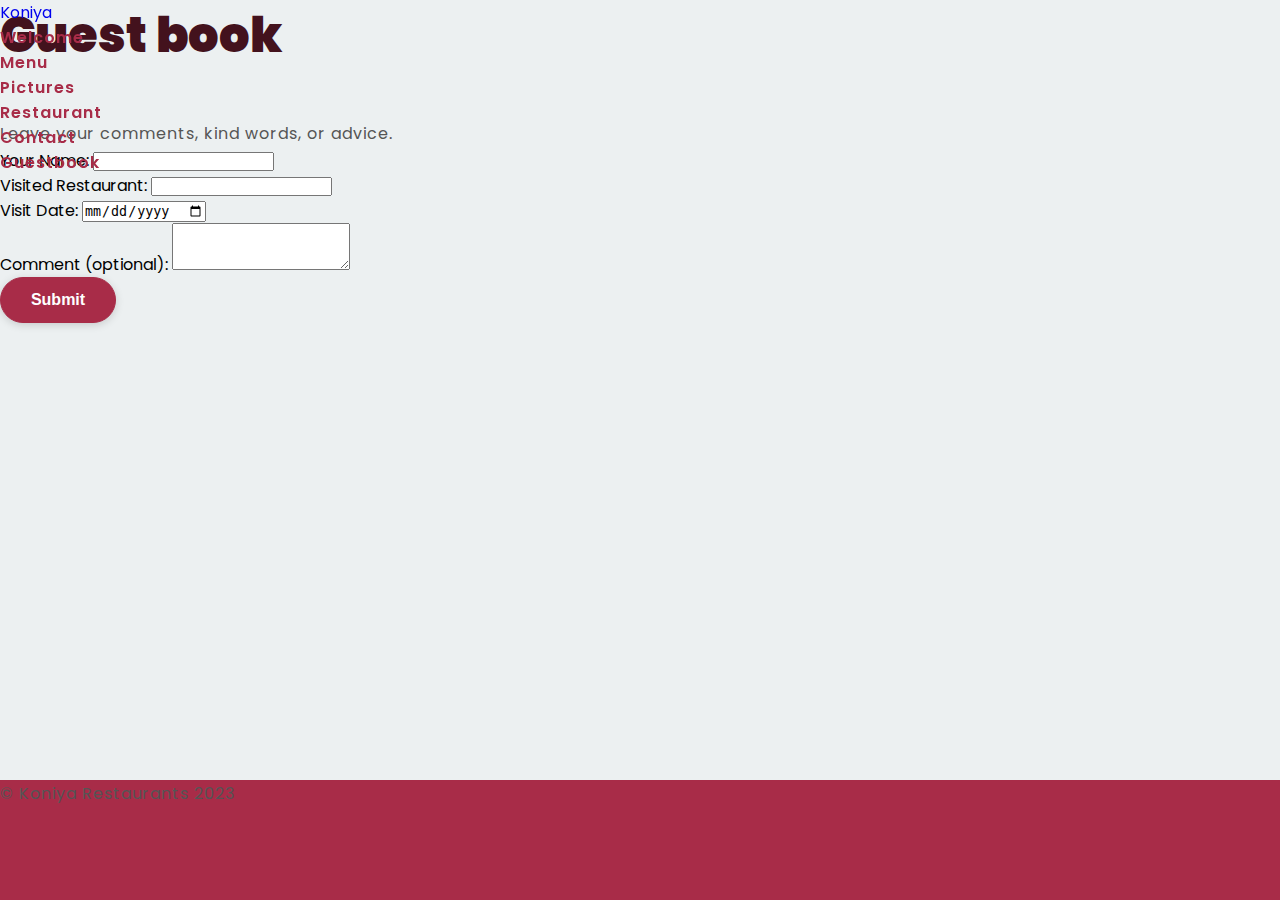
<file: frontend/guestbook.html>
<!DOCTYPE html>
<html lang="en">
<head>
    <meta charset="UTF-8">
    <meta name="viewport" content="width=device-width, initial-scale=1.0">
    <link rel="icon" type="image/x-icon" href="./images/koniya-favicon.png">
    <link rel="stylesheet" href="https://cdnjs.cloudflare.com/ajax/libs/font-awesome/6.4.2/css/all.min.css" integrity="sha512-z3gLpd7yknf1YoNbCzqRKc4qyor8gaKU1qmn+CShxbuBusANI9QpRohGBreCFkKxLhei6S9CQXFEbbKuqLg0DA==" crossorigin="anonymous" referrerpolicy="no-referrer" />
    <link href="https://cdn.jsdelivr.net/npm/bootstrap@5.0.2/dist/css/bootstrap.min.css" rel="stylesheet" integrity="sha384-EVSTQN3/azprG1Anm3QDgpJLIm9Nao0Yz1ztcQTwFspd3yD65VohhpuuCOmLASjC" crossorigin="anonymous">
    <link rel="stylesheet" href="./css/style.css">
    <title>Koniya restaurants | Guestbook</title>
</head>
<body>
    <header class="navigation-wrap">
        <!-- navbar -->
        <nav class="navbar navbar-expand-lg navbar-light bg-light shadow p-2 mb-5 bg-body rounded">
            <div class="container-fluid">
                <a class="navbar-brand" href="./index.html">Koniya</a>
                <button class="navbar-toggler" type="button" data-bs-toggle="collapse" data-bs-target="#navbarNav" aria-controls="navbarNav" aria-expanded="false" aria-label="Toggle navigation">
                    <span class="navbar-toggler-icon"></span>
                </button>
                <div class="collapse navbar-collapse" id="navbarNav">
                    <ul class="navbar-nav ms-auto mb-2 mb-lg-0">
                        <li class="nav-item">
                            <a class="nav-link" href="./index.html">Welcome</a>
                        </li>
                        <li class="nav-item">
                            <a class="nav-link" href="./menu.html">Menu</a>
                        </li>
                        <li class="nav-item">
                            <a class="nav-link" href="./pictures.html">Pictures</a>
                        </li>
                        <li class="nav-item">
                            <a class="nav-link" href="./restaurant.html">Restaurant</a>
                        </li>
                        <li class="nav-item">
                            <a class="nav-link" href="./contact.html">Contact</a>
                        </li>
                        <li class="nav-item">
                            <a class="nav-link" href="./guestbook.html">Guestbook</a>
                        </li>
                    </ul>
                </div>
            </div>
          </nav>
        <!-- end navbar -->
    </header>
    
    <div class="container p-5 pb-5">
        <h1 class="pt-5">Guest book</h1>
        <p>Leave your comments, kind words, or advice.</p>

        <form id="guestbookForm">
            <div class="form-group">
                <label for="name">Your Name:</label>
                <input type="text" name="name" class="form-control" id="name" required>
            </div>
            <div class="form-group">
                <label for="visited_restaurant">Visited Restaurant:</label>
                <input type="text" class="form-control" name="visited_restaurant" id="visited_restaurant" required>
            </div>
            <div class="form-group">
                <label for="visit_date">Visit Date:</label>
                <input type="date" class="form-control" name="visit_date" id="visit_date" required>
            </div>
            <div class="form-group">
                <label for="comment">Comment (optional):</label>
                <textarea class="form-control" name="comment" id="comment" rows="3"></textarea>
            </div>
            <div class="pt-4">
                <button type="button" class="main-btn" onclick="submitGuestbookForm()">Submit</button>
            </div>
        </form>
    </div>

    <!-- Footer -->
    <footer class="text-center pt-5" style="height: 120px;">
        <p class="text-white">&copy; Koniya Restaurants 2023</p>
    </footer>
    
    
    <script src="https://cdn.jsdelivr.net/npm/@popperjs/core@2.9.2/dist/umd/popper.min.js" integrity="sha384-IQsoLXl5PILFhosVNubq5LC7Qb9DXgDA9i+tQ8Zj3iwWAwPtgFTxbJ8NT4GN1R8p" crossorigin="anonymous"></script>
    <script src="https://cdn.jsdelivr.net/npm/bootstrap@5.0.2/dist/js/bootstrap.min.js" integrity="sha384-cVKIPhGWiC2Al4u+LWgxfKTRIcfu0JTxR+EQDz/bgldoEyl4H0zUF0QKbrJ0EcQF" crossorigin="anonymous"></script>
    <script src="./js/script.js"></script>
    <script src="./js/guestbook.js"></script>
</body>
</html>
</file>
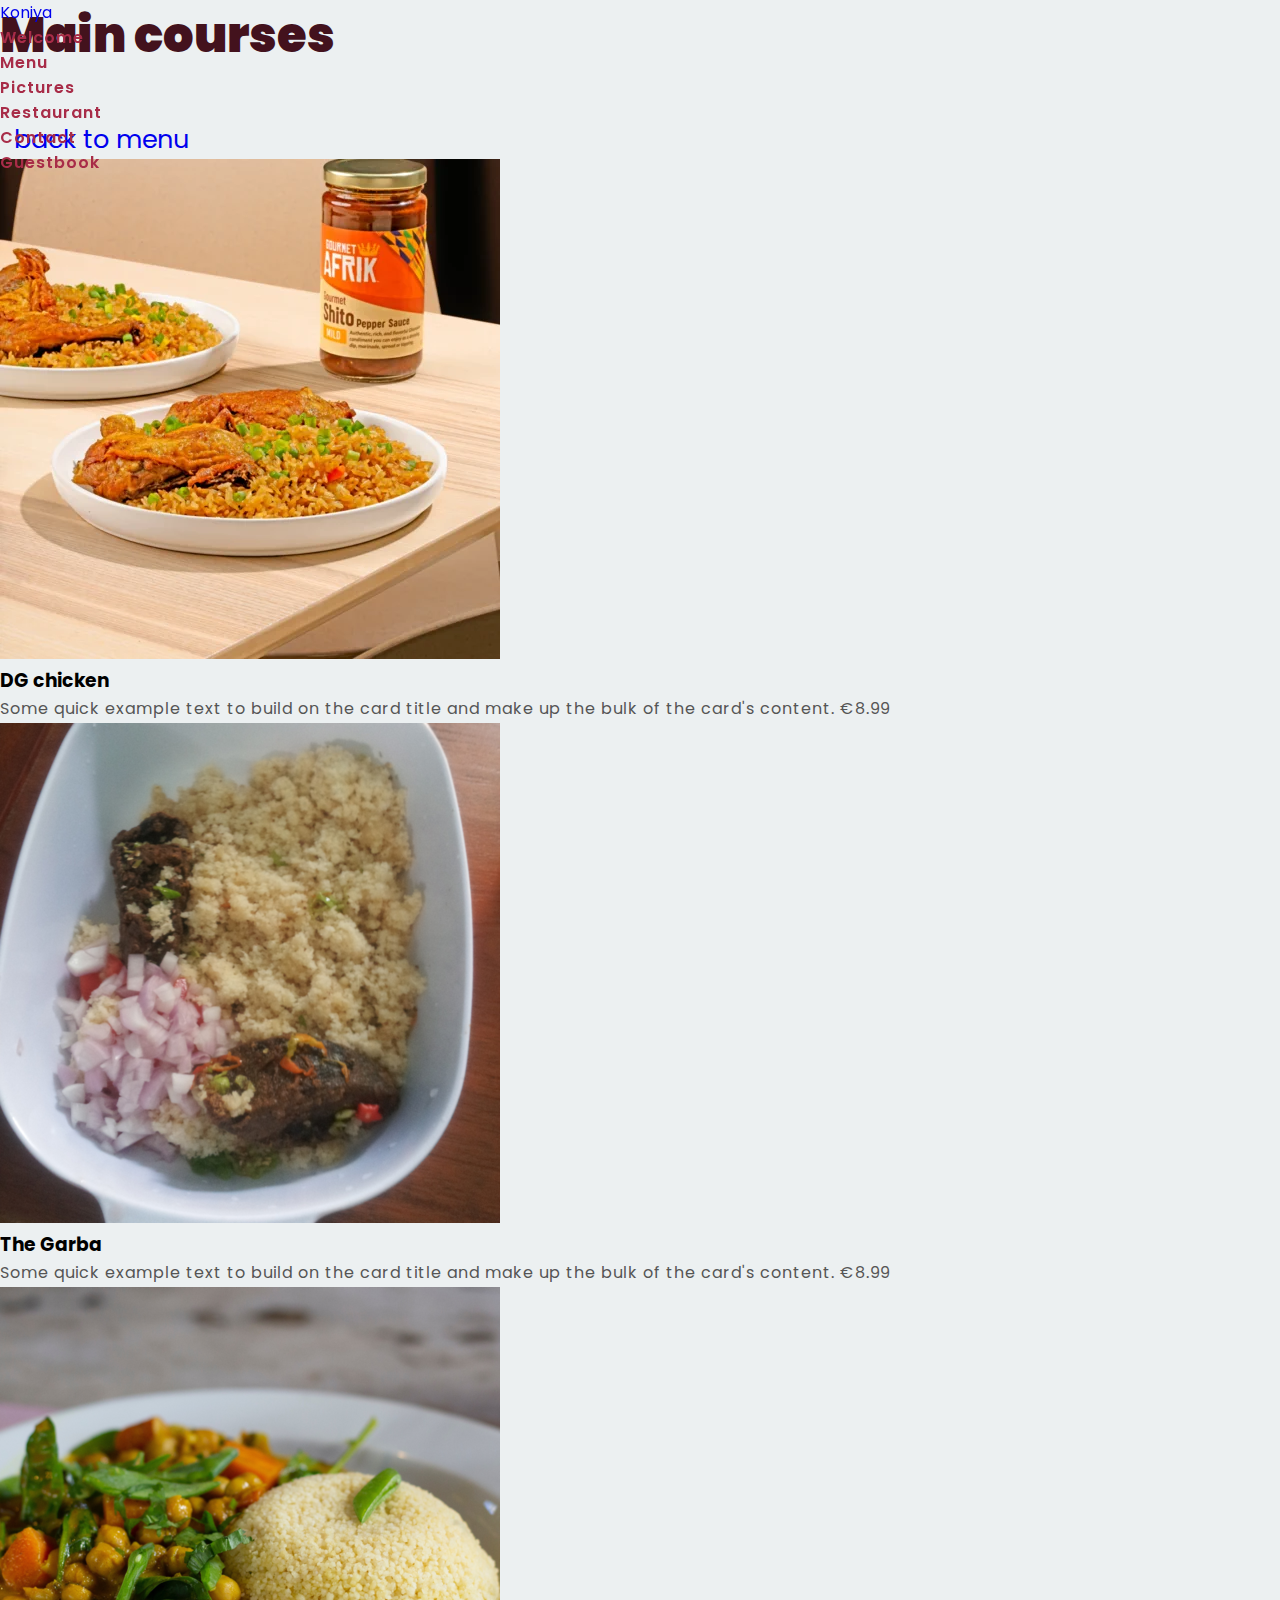
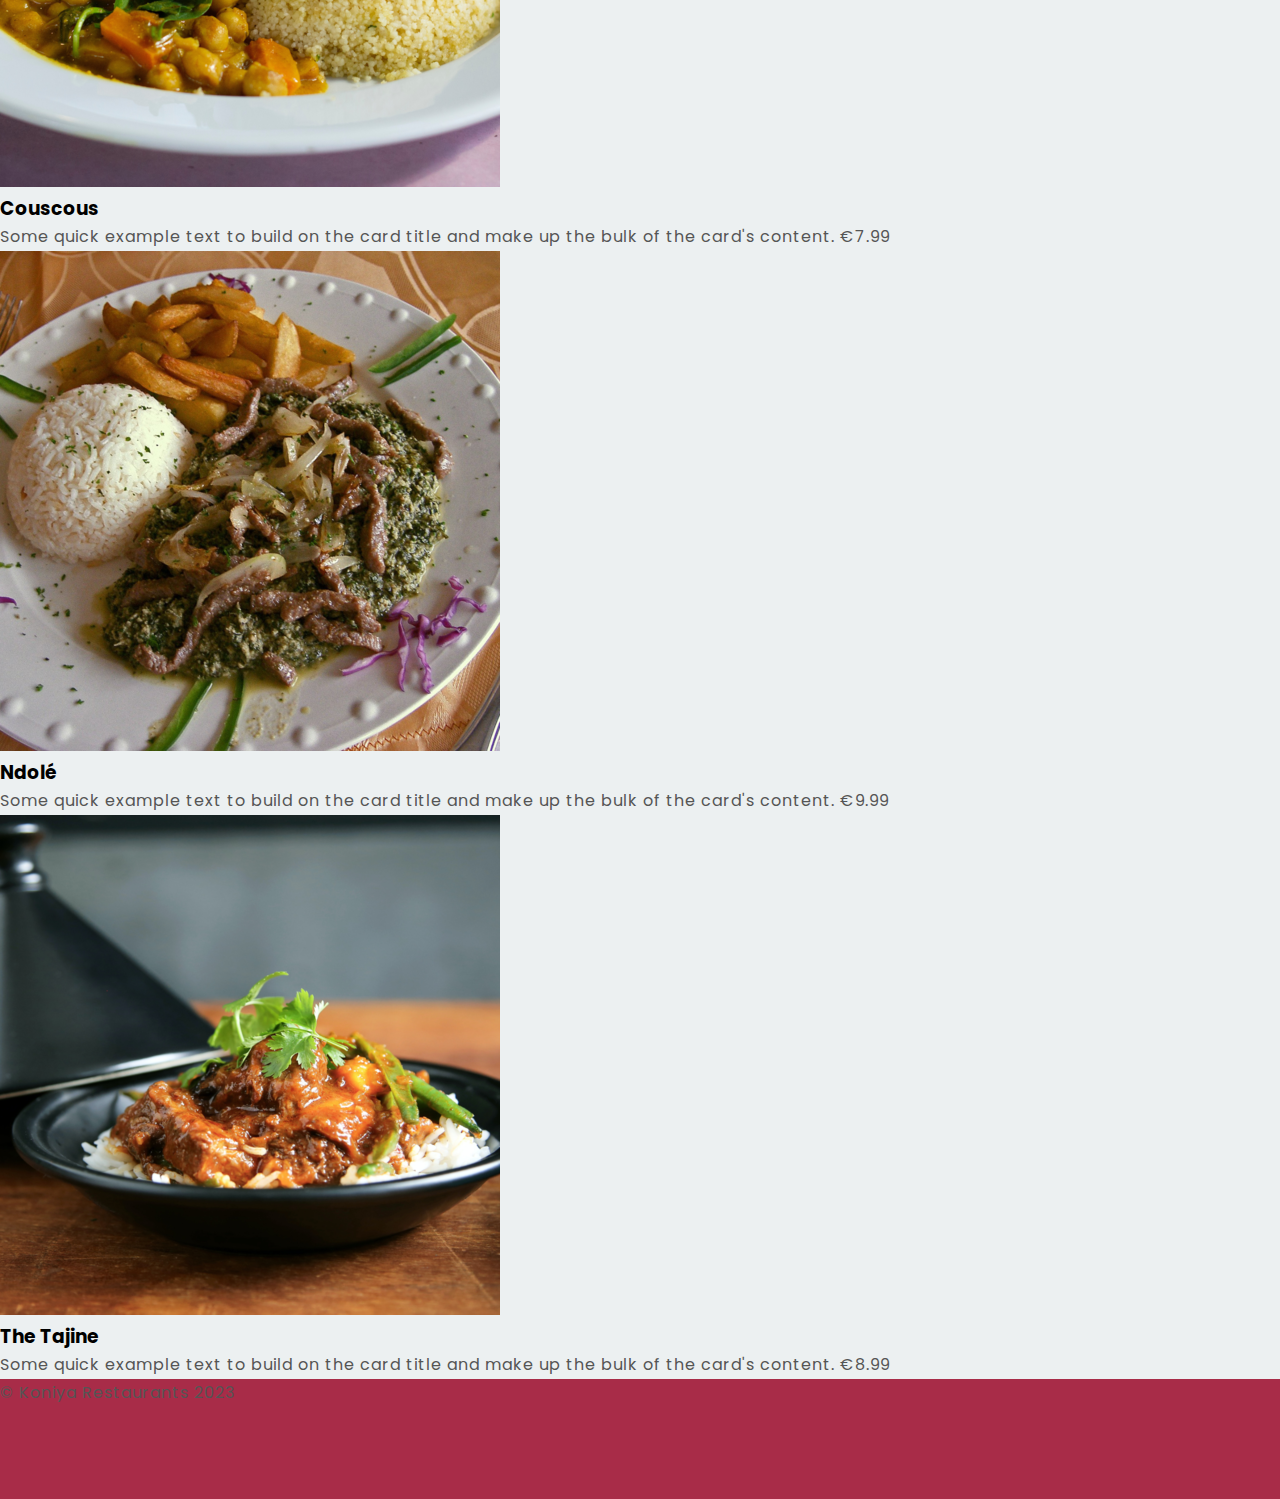
<file: frontend/main-courses.html>
<!DOCTYPE html>
<html lang="en">
<head>
    <meta charset="UTF-8">
    <meta name="viewport" content="width=device-width, initial-scale=1.0">
    <link rel="icon" type="image/x-icon" href="./images/koniya-favicon.png">
    <link rel="stylesheet" href="https://cdnjs.cloudflare.com/ajax/libs/font-awesome/6.4.2/css/all.min.css" integrity="sha512-z3gLpd7yknf1YoNbCzqRKc4qyor8gaKU1qmn+CShxbuBusANI9QpRohGBreCFkKxLhei6S9CQXFEbbKuqLg0DA==" crossorigin="anonymous" referrerpolicy="no-referrer" />
    <link href="https://cdn.jsdelivr.net/npm/bootstrap@5.0.2/dist/css/bootstrap.min.css" rel="stylesheet" integrity="sha384-EVSTQN3/azprG1Anm3QDgpJLIm9Nao0Yz1ztcQTwFspd3yD65VohhpuuCOmLASjC" crossorigin="anonymous">
    <link rel="stylesheet" href="./css/style.css">
    <title>Koniya Restaurants</title>
</head>
<body>
    <header class="navigation-wrap">
        <!-- navbar -->
        <nav class="navbar navbar-expand-lg navbar-light bg-light shadow p-2 mb-5 bg-body rounded">
            <div class="container-fluid">
                <a class="navbar-brand" href="./index.html">Koniya</a>
                <button class="navbar-toggler" type="button" data-bs-toggle="collapse" data-bs-target="#navbarNav" aria-controls="navbarNav" aria-expanded="false" aria-label="Toggle navigation">
                    <span class="navbar-toggler-icon"></span>
                </button>
                <div class="collapse navbar-collapse" id="navbarNav">
                    <ul class="navbar-nav ms-auto mb-2 mb-lg-0">
                        <li class="nav-item">
                            <a class="nav-link" href="./index.html">Welcome</a>
                        </li>
                        <li class="nav-item">
                            <a class="nav-link" href="./menu.html">Menu</a>
                        </li>
                        <li class="nav-item">
                            <a class="nav-link" href="./pictures.html">Pictures</a>
                        </li>
                        <li class="nav-item">
                            <a class="nav-link" href="./restaurant.html">Restaurant</a>
                        </li>
                        <li class="nav-item">
                            <a class="nav-link" href="./contact.html">Contact</a>
                        </li>
                        <li class="nav-item">
                            <a class="nav-link" href="./guestbook.html">Guestbook</a>
                        </li>
                    </ul>
                </div>
            </div>
          </nav>
        <!-- end navbar -->
    </header>

    <main class="container pt-5">

        <h1 class="text-center mt-5 mb-4">Main courses</h1>

        <div class="mb-5">
            <a href="menu.html" class="text-decoration-none" style="font-size: 1.6rem;">
                <i class="fa-solid fa-utensils"></i>&nbsp; back to menu
            </a>
        </div>

        <div class="row text-dark">
            <div class="col-md-6 col-lg-4 mb-4">
                <div class="card">
                    <img src="./images/tyler-nix-canva.webp" class="card-img-top" alt="Mandazi">
                    <div class="card-body">
                        <h3>DG chicken</h3>
                        <p class="card-text">
                            Some quick example text to build on the card title and make up the bulk of the card's content.
                            <span class="badge bg-warning text-dark rounded">€8.99</span>
                        </p>
                    </div>
                </div>
            </div>
            <div class="col-md-6 col-lg-4 mb-4">
                <div class="card">
                    <img src="./images/garba.png" class="card-img-top" alt="garba">
                    <div class="card-body">
                        <h3>The Garba</h3>
                        <p class="card-text">
                            Some quick example text to build on the card title and make up the bulk of the card's content.
                            <span class="badge bg-warning text-dark rounded">€8.99</span>
                        </p>
                    </div>
                </div>
            </div>
            <div class="col-md-6 col-lg-4 mb-4">
                <div class="card">
                    <img src="./images/couscous.png" class="card-img-top" alt="Koeksisters">
                    <div class="card-body">
                        <h3>Couscous</h3>
                        <p class="card-text">
                            Some quick example text to build on the card title and make up the bulk of the card's content.
                            <span class="badge bg-warning text-dark rounded">€7.99</span>
                        </p>
                    </div>
                </div>
            </div>
            <div class="col-md-6 col-lg-4 mb-4">
                <div class="card">
                    <img src="./images/ndole.png" class="card-img-top" alt="Ndole">
                    <div class="card-body">
                        <h3>Ndolé</h3>
                        <p class="card-text">
                            Some quick example text to build on the card title and make up the bulk of the card's content.
                            <span class="badge bg-warning text-dark rounded">€9.99</span>
                        </p>
                    </div>
                </div>
            </div>
            <div class="col-md-6 col-lg-4 mb-4">
                <div class="card">
                    <img src="./images/tajine.png" class="card-img-top" alt="Tajine">
                    <div class="card-body">
                        <h3>The Tajine</h3>
                        <p class="card-text">
                            Some quick example text to build on the card title and make up the bulk of the card's content.
                            <span class="badge bg-warning text-dark rounded">€8.99</span>
                        </p>
                    </div>
                </div>
            </div>
        </div>

    </main>


    <!-- Footer -->
    <footer class="text-center pt-5" style="height: 120px;">
        <p class="fs-5 text-white">&copy; Koniya Restaurants 2023</p>
    </footer>

    
    <script src="https://cdn.jsdelivr.net/npm/@popperjs/core@2.9.2/dist/umd/popper.min.js" integrity="sha384-IQsoLXl5PILFhosVNubq5LC7Qb9DXgDA9i+tQ8Zj3iwWAwPtgFTxbJ8NT4GN1R8p" crossorigin="anonymous"></script>
    <script src="https://cdn.jsdelivr.net/npm/bootstrap@5.0.2/dist/js/bootstrap.min.js" integrity="sha384-cVKIPhGWiC2Al4u+LWgxfKTRIcfu0JTxR+EQDz/bgldoEyl4H0zUF0QKbrJ0EcQF" crossorigin="anonymous"></script>
    <script src="./js/script.js"></script>
</body>
</html>
</file>
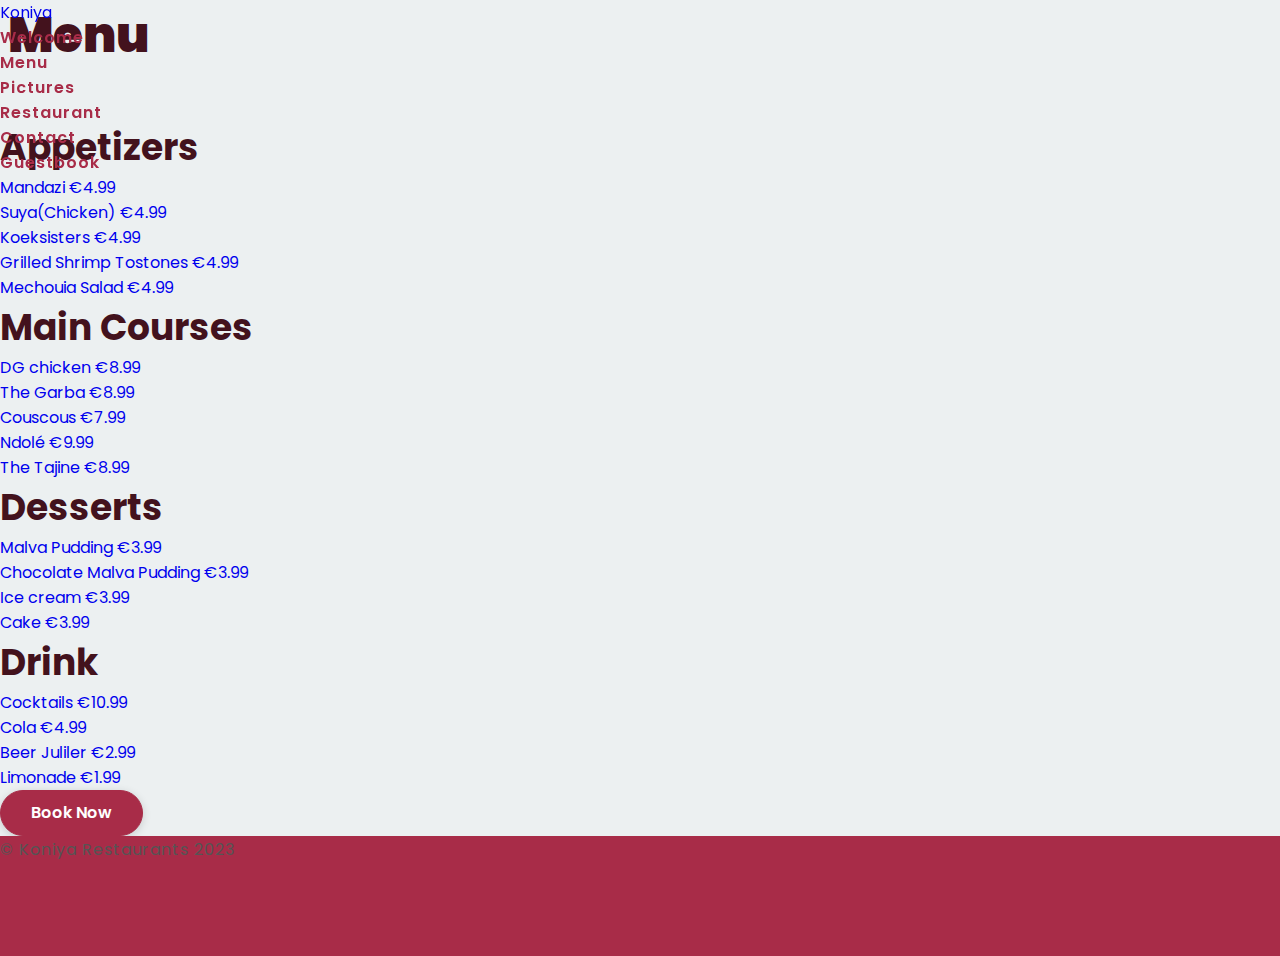
<file: frontend/menu.html>
<!DOCTYPE html>
<html lang="en">
<head>
    <meta charset="UTF-8">
    <meta name="viewport" content="width=device-width, initial-scale=1.0">
    <link rel="icon" type="image/x-icon" href="./images/koniya-favicon.png">
    <link rel="stylesheet" href="https://cdnjs.cloudflare.com/ajax/libs/font-awesome/6.4.2/css/all.min.css" integrity="sha512-z3gLpd7yknf1YoNbCzqRKc4qyor8gaKU1qmn+CShxbuBusANI9QpRohGBreCFkKxLhei6S9CQXFEbbKuqLg0DA==" crossorigin="anonymous" referrerpolicy="no-referrer" />
    <link href="https://cdn.jsdelivr.net/npm/bootstrap@5.0.2/dist/css/bootstrap.min.css" rel="stylesheet" integrity="sha384-EVSTQN3/azprG1Anm3QDgpJLIm9Nao0Yz1ztcQTwFspd3yD65VohhpuuCOmLASjC" crossorigin="anonymous">
    <link rel="stylesheet" href="./css/style.css">
    <title>Koniya Restaurants | Menu</title>
</head>
<body>
    <header class="navigation-wrap">
        <!-- navbar -->
        <nav class="navbar navbar-expand-lg navbar-light bg-light shadow p-2 mb-5 bg-body rounded">
            <div class="container-fluid">
                <a class="navbar-brand" href="./index.html">Koniya</a>
                <button class="navbar-toggler" type="button" data-bs-toggle="collapse" data-bs-target="#navbarNav" aria-controls="navbarNav" aria-expanded="false" aria-label="Toggle navigation">
                    <span class="navbar-toggler-icon"></span>
                </button>
                <div class="collapse navbar-collapse" id="navbarNav">
                    <ul class="navbar-nav ms-auto mb-2 mb-lg-0">
                        <li class="nav-item">
                            <a class="nav-link" href="./index.html">Welcome</a>
                        </li>
                        <li class="nav-item">
                            <a class="nav-link" href="./menu.html">Menu</a>
                        </li>
                        <li class="nav-item">
                            <a class="nav-link" href="./pictures.html">Pictures</a>
                        </li>
                        <li class="nav-item">
                            <a class="nav-link" href="./restaurant.html">Restaurant</a>
                        </li>
                        <li class="nav-item">
                            <a class="nav-link" href="./contact.html">Contact</a>
                        </li>
                        <li class="nav-item">
                            <a class="nav-link" href="./guestbook.html">Guestbook</a>
                        </li>
                    </ul>
                </div>
            </div>
          </nav>
        <!-- end navbar -->
    </header>

    <main class="container text-white pt-5">

        <h1 class="text-center pt-5"><i class="fa-solid fa-utensils"></i> &nbsp;Menu</h1>

        <div class="row mt-2 py-2">

            <div class="col-lg-6 pt-2 pb-2 mb-4">
                <a href="./appetizers.html" class="appetizers">
                    <h2 class="pb-4">Appetizers</h2>
                    <ul class="list-group text-dark list-menu">
                        <li class="list-group-item d-flex justify-content-between align-items-center">
                            Mandazi
                            <span class="badge bg-warning text-dark ">€4.99</span>
                        </li>
                        <li class="list-group-item d-flex justify-content-between align-items-center">
                            Suya(Chicken)
                            <span class="badge bg-warning text-dark">€4.99</span>
                        </li>
                        <li class="list-group-item d-flex justify-content-between align-items-center">
                            Koeksisters
                            <span class="badge bg-warning text-dark">€4.99</span>
                        </li>
                        <li class="list-group-item d-flex justify-content-between align-items-center">
                            Grilled Shrimp Tostones
                            <span class="badge bg-warning text-dark">€4.99</span>
                        </li>
                        <li class="list-group-item d-flex justify-content-between align-items-center">
                            Mechouia Salad
                            <span class="badge bg-warning text-dark">€4.99</span>
                        </li>
                    </ul>
                </a>
            </div>
            <div class="col-lg-6 pt-2 pb-2 mb-4">
                <a href="main-courses.html" class="main-courses">
                    <h2 class="pb-4">Main courses</h2>
                    <ul class="list-group text-dark list-menu">
                        <li class="list-group-item d-flex justify-content-between align-items-center">
                            DG chicken
                            <span class="badge bg-warning text-dark">€8.99</span>
                        </li>
                        <li class="list-group-item d-flex justify-content-between align-items-center">
                            The Garba
                            <span class="badge bg-warning text-dark">€8.99</span>
                        </li>
                        <li class="list-group-item d-flex justify-content-between align-items-center">
                            Couscous
                            <span class="badge bg-warning text-dark">€7.99</span>
                        </li>
                        <li class="list-group-item d-flex justify-content-between align-items-center">
                            Ndolé
                            <span class="badge bg-warning text-dark">€9.99</span>
                        </li>
                        <li class="list-group-item d-flex justify-content-between align-items-center">
                            The Tajine
                            <span class="badge bg-warning text-dark">€8.99</span>
                        </li>
                    </ul>
                </a>
            </div>
            <div class="col-lg-6 pt-2 pb-2 mb-4">
                <a href="desserts.html" class="desserts">
                    <h2 class="pb-4">Desserts</h2>
                    <ul class="list-group text-dark list-menu">
                        <li class="list-group-item d-flex justify-content-between align-items-center">
                            Malva Pudding
                            <span class="badge bg-warning text-dark rounded">€3.99</span>
                        </li>
                        <li class="list-group-item d-flex justify-content-between align-items-center">
                            Chocolate Malva Pudding
                            <span class="badge bg-warning text-dark rounded">€3.99</span>
                        </li>
                        <li class="list-group-item d-flex justify-content-between align-items-center">
                            Ice cream
                            <span class="badge bg-warning text-dark rounded">€3.99</span>
                        </li>
                        <li class="list-group-item d-flex justify-content-between align-items-center">
                            Cake
                            <span class="badge bg-warning text-dark rounded">€3.99</span>
                        </li>
                    </ul>
                </a>
            </div>
            <div class="col-lg-6 pt-2 pb-2 mb-4">
                <a href="drink.html" class="drink">
                    <h2 class="pb-4">Drink</h2>
                    <ul class="list-group text-dark list-menu">
                        <li class="list-group-item d-flex justify-content-between align-items-center">
                            Cocktails
                            <span class="badge bg-warning text-dark rounded">€10.99</span>
                        </li>
                        <li class="list-group-item d-flex justify-content-between align-items-center">
                            Cola
                            <span class="badge bg-warning text-dark rounded">€4.99</span>
                        </li>
                        <li class="list-group-item d-flex justify-content-between align-items-center">
                            Beer Juliler
                            <span class="badge bg-warning text-dark rounded">€2.99</span>
                        </li>
                        <li class="list-group-item d-flex justify-content-between align-items-center">
                            Limonade
                            <span class="badge bg-warning text-dark rounded">€1.99</span>
                        </li>
                    </ul>
                </a>
            </div>

        </div>

        <!-- Button -->
        <a href="./reservation.html" class="btn main-btn mb-5" role="button">Book Now<i class="fas fa-angle-right ps-3"></i></a>

    </main>
    
    <!-- Footer -->
    <footer class="text-center pt-5" style="height: 120px;">
        <p class="text-white">&copy; Koniya Restaurants 2023</p>
    </footer>
    
    <script src="https://cdn.jsdelivr.net/npm/@popperjs/core@2.9.2/dist/umd/popper.min.js" integrity="sha384-IQsoLXl5PILFhosVNubq5LC7Qb9DXgDA9i+tQ8Zj3iwWAwPtgFTxbJ8NT4GN1R8p" crossorigin="anonymous"></script>
    <script src="https://cdn.jsdelivr.net/npm/bootstrap@5.0.2/dist/js/bootstrap.min.js" integrity="sha384-cVKIPhGWiC2Al4u+LWgxfKTRIcfu0JTxR+EQDz/bgldoEyl4H0zUF0QKbrJ0EcQF" crossorigin="anonymous"></script>
    <script src="./js/script.js"></script>
</body>
</html>
</file>
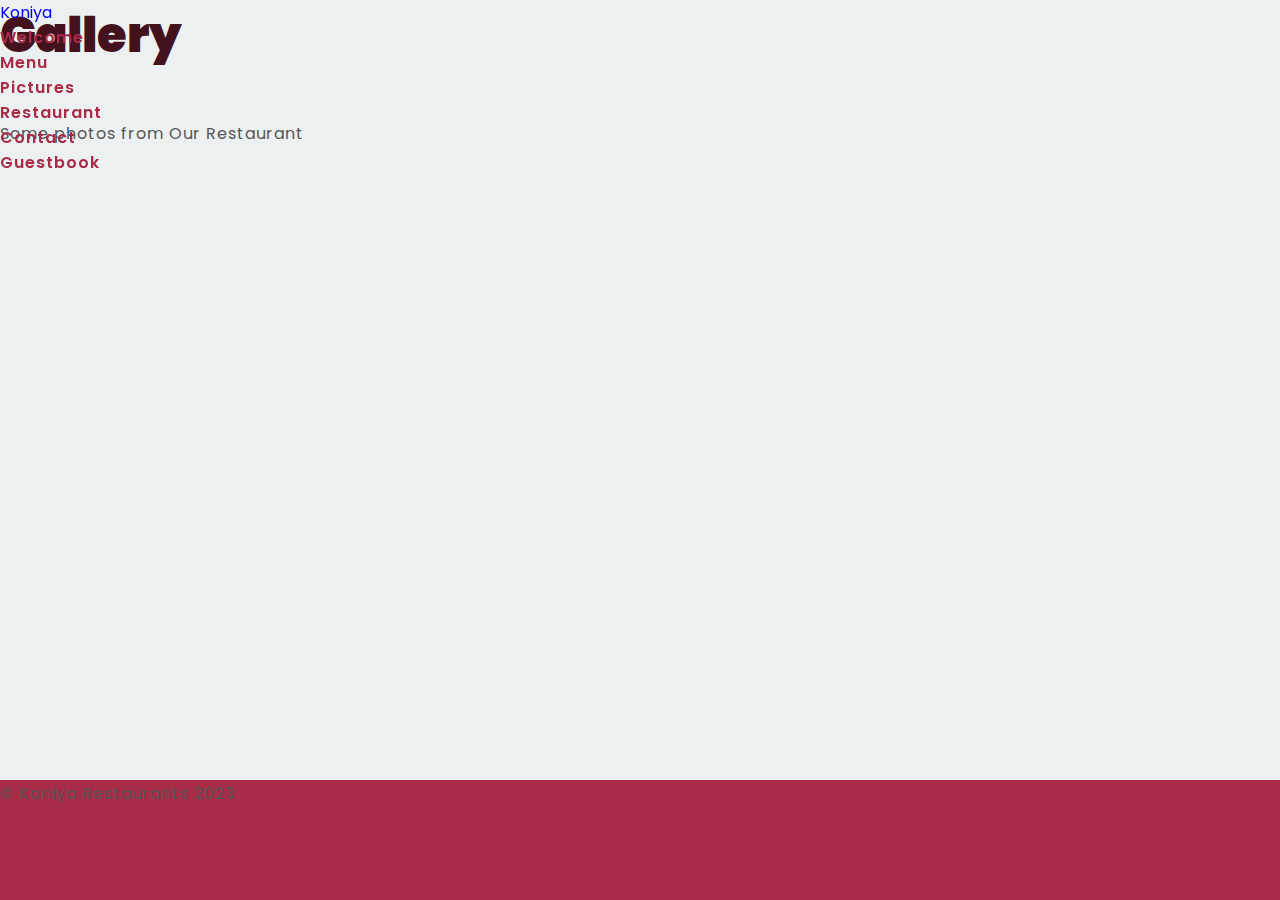
<file: frontend/pictures.html>
<!DOCTYPE html>
<html lang="en">
<head>
    <meta charset="UTF-8">
    <meta name="viewport" content="width=device-width, initial-scale=1.0">
    <link rel="icon" type="image/x-icon" href="./images/koniya-favicon.png">
    <link rel="stylesheet" href="https://cdnjs.cloudflare.com/ajax/libs/font-awesome/6.4.2/css/all.min.css" integrity="sha512-z3gLpd7yknf1YoNbCzqRKc4qyor8gaKU1qmn+CShxbuBusANI9QpRohGBreCFkKxLhei6S9CQXFEbbKuqLg0DA==" crossorigin="anonymous" referrerpolicy="no-referrer" />
    <link href="https://cdn.jsdelivr.net/npm/bootstrap@5.0.2/dist/css/bootstrap.min.css" rel="stylesheet" integrity="sha384-EVSTQN3/azprG1Anm3QDgpJLIm9Nao0Yz1ztcQTwFspd3yD65VohhpuuCOmLASjC" crossorigin="anonymous">
    <link rel="stylesheet" href="./css/style.css">
    <title>Koniya Restaurants | Pictures</title>
</head>
<body>
    <header class="navigation-wrap">
        <!-- navbar -->
        <nav class="navbar navbar-expand-lg navbar-light bg-light shadow p-2 mb-5 bg-body rounded">
            <div class="container-fluid">
                <a class="navbar-brand" href="./index.html">Koniya</a>
                <button class="navbar-toggler" type="button" data-bs-toggle="collapse" data-bs-target="#navbarNav" aria-controls="navbarNav" aria-expanded="false" aria-label="Toggle navigation">
                    <span class="navbar-toggler-icon"></span>
                </button>
                <div class="collapse navbar-collapse" id="navbarNav">
                    <ul class="navbar-nav ms-auto mb-2 mb-lg-0">
                        <li class="nav-item">
                            <a class="nav-link" href="./index.html">Welcome</a>
                        </li>
                        <li class="nav-item">
                            <a class="nav-link" href="./menu.html">Menu</a>
                        </li>
                        <li class="nav-item">
                            <a class="nav-link" href="./pictures.html">Pictures</a>
                        </li>
                        <li class="nav-item">
                            <a class="nav-link" href="./restaurant.html">Restaurant</a>
                        </li>
                        <li class="nav-item">
                            <a class="nav-link" href="./contact.html">Contact</a>
                        </li>
                        <li class="nav-item">
                            <a class="nav-link" href="./guestbook.html">Guestbook</a>
                        </li>
                    </ul>
                </div>
            </div>
          </nav>
        <!-- end navbar -->
    </header>

    <!-- ======= Gallery Section ======= -->
    <main id="gallery" class="gallery pt-5 pb-5">

        <div class="container pt-5">
            <div class="section-title">
                <h1>Gallery</h1>
                <p>Some photos from Our Restaurant</p>
            </div>
        </div>
  
        <div class="container-fluid">  
            <div class="row g-0 images-container"></div>  
        </div>
    </main>
    <!-- End Gallery Section -->
    
    <!-- Footer -->
    <footer class="text-center pt-5" style="height: 120px;">
        <p class="text-white">&copy; Koniya Restaurants 2023</p>
    </footer>
    
    <script src="https://cdn.jsdelivr.net/npm/@popperjs/core@2.9.2/dist/umd/popper.min.js" integrity="sha384-IQsoLXl5PILFhosVNubq5LC7Qb9DXgDA9i+tQ8Zj3iwWAwPtgFTxbJ8NT4GN1R8p" crossorigin="anonymous"></script>
    <script src="https://cdn.jsdelivr.net/npm/bootstrap@5.0.2/dist/js/bootstrap.min.js" integrity="sha384-cVKIPhGWiC2Al4u+LWgxfKTRIcfu0JTxR+EQDz/bgldoEyl4H0zUF0QKbrJ0EcQF" crossorigin="anonymous"></script>
    <script src="./js/script.js"></script>
    <script src="./js/display-images.js"></script>
</body>
</html>
</file>
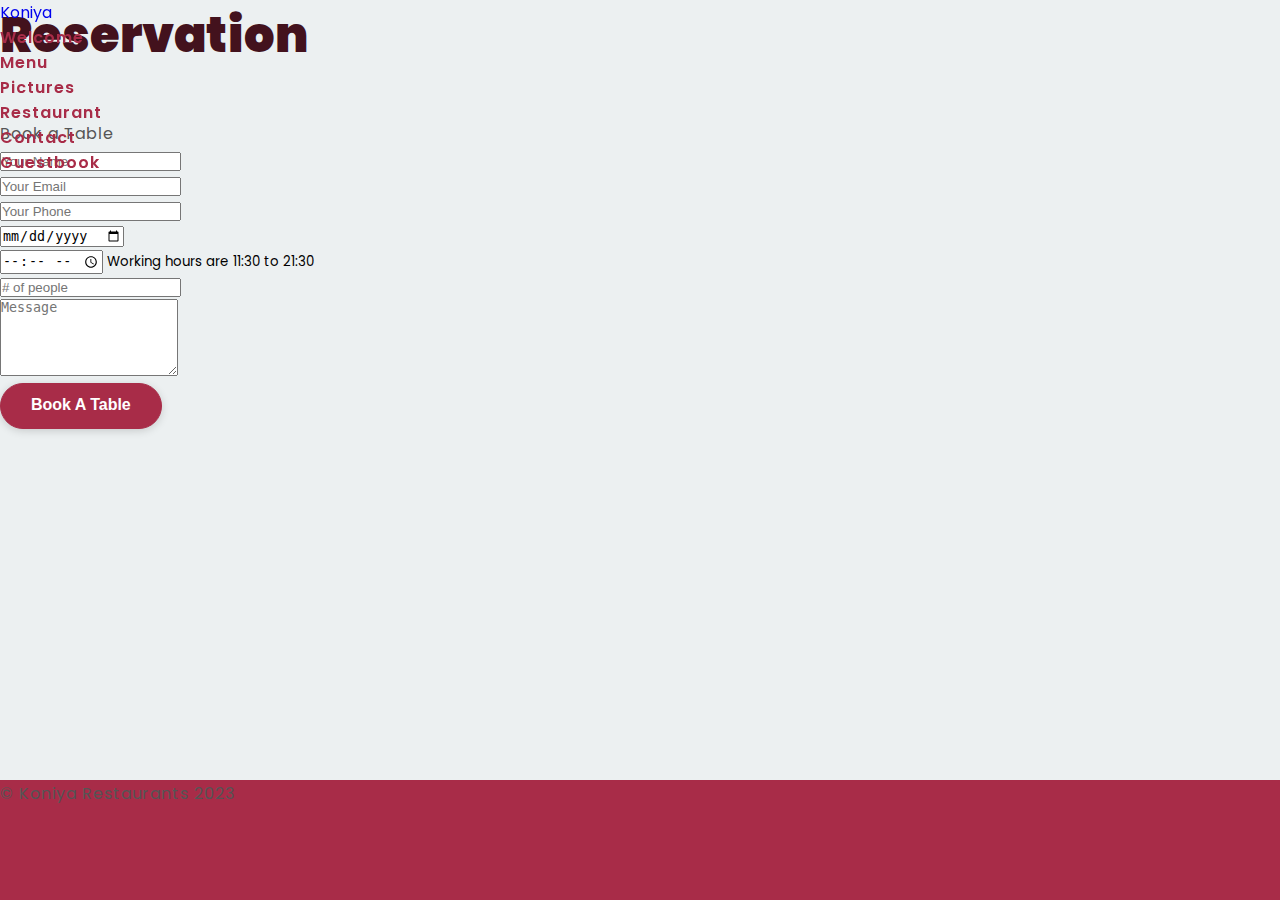
<file: frontend/reservation.html>
<!DOCTYPE html>
<html lang="en">
<head>
    <meta charset="UTF-8">
    <meta name="viewport" content="width=device-width, initial-scale=1.0">
    <link rel="icon" type="image/x-icon" href="./images/koniya-favicon.png">
    <link rel="stylesheet" href="https://cdnjs.cloudflare.com/ajax/libs/font-awesome/6.4.2/css/all.min.css" integrity="sha512-z3gLpd7yknf1YoNbCzqRKc4qyor8gaKU1qmn+CShxbuBusANI9QpRohGBreCFkKxLhei6S9CQXFEbbKuqLg0DA==" crossorigin="anonymous" referrerpolicy="no-referrer" />
    <link href="https://cdn.jsdelivr.net/npm/bootstrap@5.0.2/dist/css/bootstrap.min.css" rel="stylesheet" integrity="sha384-EVSTQN3/azprG1Anm3QDgpJLIm9Nao0Yz1ztcQTwFspd3yD65VohhpuuCOmLASjC" crossorigin="anonymous">
    <link rel="stylesheet" href="./css/style.css">
    <title>Koniya Restaurants | Contact</title>
</head>
<body>
    <header class="navigation-wrap">
        <!-- navbar -->
        <nav class="navbar navbar-expand-lg navbar-light bg-light shadow p-2 mb-5 bg-body rounded">
            <div class="container-fluid">
                <a class="navbar-brand" href="./index.html">Koniya</a>
                <button class="navbar-toggler" type="button" data-bs-toggle="collapse" data-bs-target="#navbarNav" aria-controls="navbarNav" aria-expanded="false" aria-label="Toggle navigation">
                    <span class="navbar-toggler-icon"></span>
                </button>
                <div class="collapse navbar-collapse" id="navbarNav">
                    <ul class="navbar-nav ms-auto mb-2 mb-lg-0">
                        <li class="nav-item">
                            <a class="nav-link" href="./index.html">Welcome</a>
                        </li>
                        <li class="nav-item">
                            <a class="nav-link" href="./menu.html">Menu</a>
                        </li>
                        <li class="nav-item">
                            <a class="nav-link" href="./pictures.html">Pictures</a>
                        </li>
                        <li class="nav-item">
                            <a class="nav-link" href="./restaurant.html">Restaurant</a>
                        </li>
                        <li class="nav-item">
                            <a class="nav-link"href="./contact.html">Contact</a>
                        </li>
                        <li class="nav-item">
                            <a class="nav-link" href="./guestbook.html">Guestbook</a>
                        </li>
                    </ul>
                </div>
            </div>
          </nav>
        <!-- end navbar -->
    </header>

    <!-- Book A Table Section -->
    <section id="book-a-table" class="book-a-table pt-5">
        <div class="container">
  
            <h1 class="pt-5">Reservation</h1>
            <p>Book a Table</p>
    
            <form id="reservationForm">
                <div class="row">
                    <div class="col-lg-4 col-md-6 form-group">
                        <input type="text" name="name" class="form-control" id="name" placeholder="Your Name" required>
                        <div class="validate"></div>
                    </div>
                    <div class="col-lg-4 col-md-6 form-group mt-3 mt-md-0">
                        <input type="email" class="form-control" name="email" id="email" placeholder="Your Email" required>
                        <div class="validate"></div>
                    </div>
                    <div class="col-lg-4 col-md-6 form-group mt-3 mt-md-0">
                        <input type="text" class="form-control" name="phone" id="phone" placeholder="Your Phone" required>
                        <div class="validate"></div>
                    </div>
                    <div class="col-lg-4 col-md-6 form-group mt-3">
                        <input type="date" name="date" class="form-control" id="date" placeholder="Date" required>
                        <div class="validate"></div>
                    </div>
                    <div class="col-lg-4 col-md-6 form-group mt-3">
                        <input type="time" class="form-control" name="time" id="time" placeholder="Time" min="11:30" max="21:30" required>
                        <small>Working hours are 11:30 to 21:30</small>
                        <div class="validate"></div>
                    </div>
                    <div class="col-lg-4 col-md-6 form-group mt-3">
                        <input type="number" class="form-control" name="people" id="people" placeholder="# of people">
                        <div class="validate"></div>
                    </div>
                </div>
                <div class="form-group mt-3">
                    <textarea class="form-control" name="message" rows="5" placeholder="Message"></textarea>
                    <div class="validate"></div>
                </div>
                <div class="text-center pt-4 mb-4">
                    <button type="submit" class="main-btn" onclick="submitReservationForm()">Book a Table</button>
                </div>
                <div id="msg" class="mb-3"></div>
            </form>
    
        </div>
    </section>
    <!-- End Book A Table Section -->
    
    <!-- Footer -->
    <footer class="text-center pt-5" style="height: 120px;">
        <p class="text-white">&copy; Koniya Restaurants 2023</p>
    </footer>
    
    <script src="https://cdn.jsdelivr.net/npm/@popperjs/core@2.9.2/dist/umd/popper.min.js" integrity="sha384-IQsoLXl5PILFhosVNubq5LC7Qb9DXgDA9i+tQ8Zj3iwWAwPtgFTxbJ8NT4GN1R8p" crossorigin="anonymous"></script>
    <script src="https://cdn.jsdelivr.net/npm/bootstrap@5.0.2/dist/js/bootstrap.min.js" integrity="sha384-cVKIPhGWiC2Al4u+LWgxfKTRIcfu0JTxR+EQDz/bgldoEyl4H0zUF0QKbrJ0EcQF" crossorigin="anonymous"></script>
    <script src="./js/script.js"></script>
    <script src="./js/reservation.js"></script>
</body>
</html>
</file>
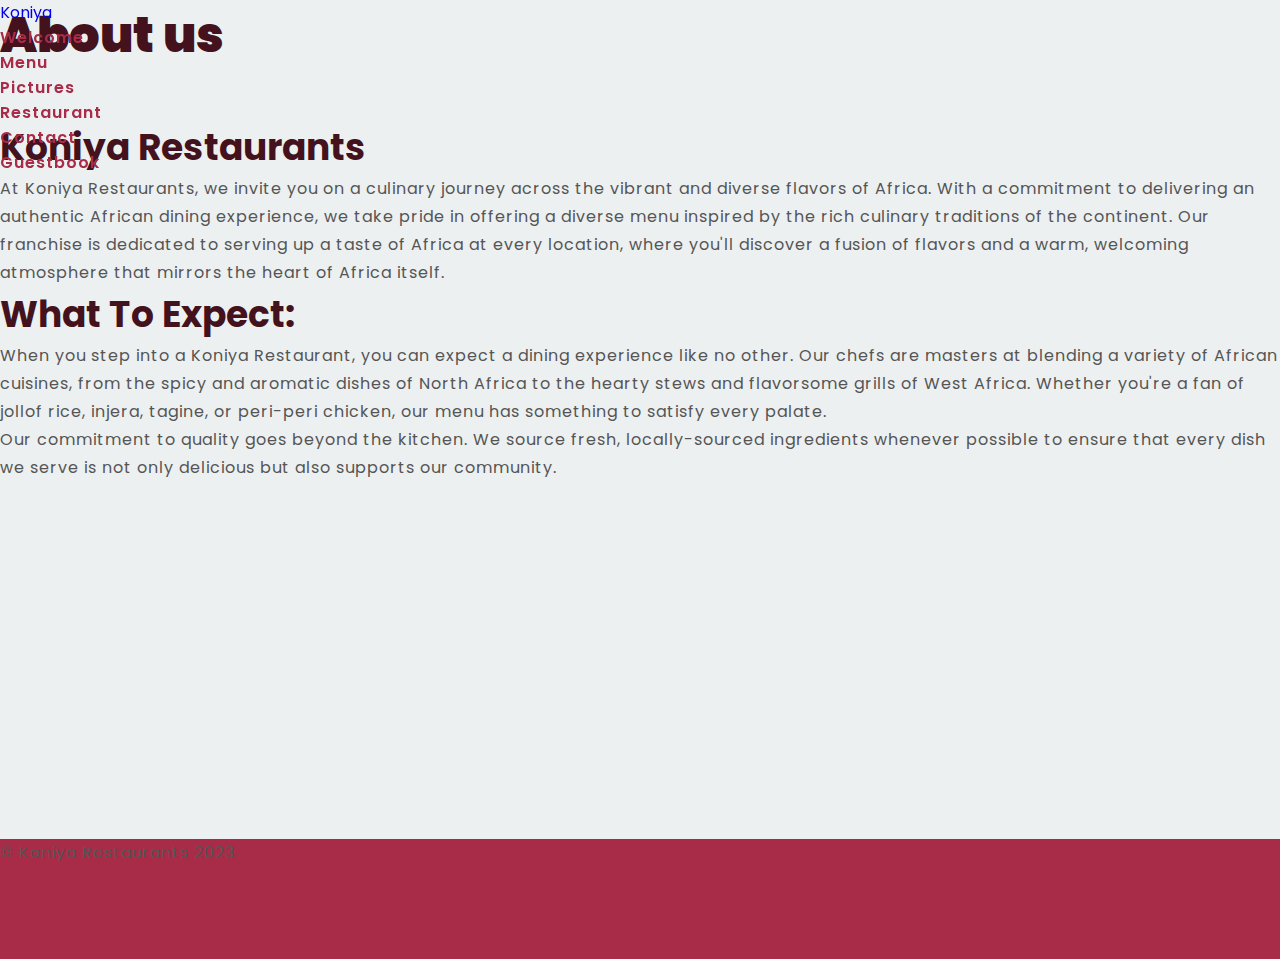
<file: frontend/restaurant.html>
<!DOCTYPE html>
<html lang="en">
<head>
    <meta charset="UTF-8">
    <meta name="viewport" content="width=device-width, initial-scale=1.0">
    <link rel="icon" type="image/x-icon" href="./images/koniya-favicon.png">
    <link rel="stylesheet" href="https://cdnjs.cloudflare.com/ajax/libs/font-awesome/6.4.2/css/all.min.css" integrity="sha512-z3gLpd7yknf1YoNbCzqRKc4qyor8gaKU1qmn+CShxbuBusANI9QpRohGBreCFkKxLhei6S9CQXFEbbKuqLg0DA==" crossorigin="anonymous" referrerpolicy="no-referrer" />
    <link href="https://cdn.jsdelivr.net/npm/bootstrap@5.0.2/dist/css/bootstrap.min.css" rel="stylesheet" integrity="sha384-EVSTQN3/azprG1Anm3QDgpJLIm9Nao0Yz1ztcQTwFspd3yD65VohhpuuCOmLASjC" crossorigin="anonymous">
    <link rel="stylesheet" href="./css/style.css">
    <title>Restaurant</title>
</head>
<body>
    <header class="navigation-wrap">
        <!-- navbar -->
        <nav class="navbar navbar-expand-lg navbar-light bg-light shadow p-2 mb-5 bg-body rounded">
            <div class="container-fluid">
                <a class="navbar-brand" href="./index.html">Koniya</a>
                <button class="navbar-toggler" type="button" data-bs-toggle="collapse" data-bs-target="#navbarNav" aria-controls="navbarNav" aria-expanded="false" aria-label="Toggle navigation">
                    <span class="navbar-toggler-icon"></span>
                </button>
                <div class="collapse navbar-collapse" id="navbarNav">
                    <ul class="navbar-nav ms-auto mb-2 mb-lg-0">
                        <li class="nav-item">
                            <a class="nav-link" href="./index.html">Welcome</a>
                        </li>
                        <li class="nav-item">
                            <a class="nav-link" href="./menu.html">Menu</a>
                        </li>
                        <li class="nav-item">
                            <a class="nav-link" href="./pictures.html">Pictures</a>
                        </li>
                        <li class="nav-item">
                            <a class="nav-link" href="./restaurant.html">Restaurant</a>
                        </li>
                        <li class="nav-item">
                            <a class="nav-link" href="./contact.html">Contact</a>
                        </li>
                        <li class="nav-item">
                            <a class="nav-link" href="./guestbook.html">Guestbook</a>
                        </li>
                    </ul>
                </div>
            </div>
          </nav>
        <!-- end navbar -->
    </header>

    <main class="container pt-5">

        <h1 class="text-center pt-5 mb-4">About us</h1>

        <div class="row">

            <div class="col-md-6 mb-4">
                <div class="p-2">
                    <h2>Koniya Restaurants</h2>
                    <p>At Koniya Restaurants, we invite you on a culinary journey across the vibrant and diverse flavors of Africa. With a commitment to delivering an authentic African dining experience, we take pride in offering a diverse menu inspired by the rich culinary traditions of the continent. Our franchise is dedicated to serving up a taste of Africa at every location, where you'll discover a fusion of flavors and a warm, welcoming atmosphere that mirrors the heart of Africa itself.</p>
                </div>               
            </div>

            <div class="col-md-6 mb-4">
                <div class="p-2">
                    <h2>What to Expect:</h2>
                    <p>When you step into a Koniya Restaurant, you can expect a dining experience like no other. Our chefs are masters at blending a variety of African cuisines, from the spicy and aromatic dishes of North Africa to the hearty stews and flavorsome grills of West Africa. Whether you're a fan of jollof rice, injera, tagine, or peri-peri chicken, our menu has something to satisfy every palate.</p>
                    <p>Our commitment to quality goes beyond the kitchen. We source fresh, locally-sourced ingredients whenever possible to ensure that every dish we serve is not only delicious but also supports our community.</p>
                </div>                                
            </div>
        </div>

    </main>
    
    <div>
        <iframe src="https://www.google.com/maps/d/embed?mid=17hybDxAoLyKCFAW-_mkUFz46rhcT0vA&ehbc=2E312F&noprof=1" style="border:0; width: 100%; height: 350px;"></iframe>
    </div>

    <!-- Footer -->
    <footer class="text-center pt-5" style="height: 120px;">
        <p class="text-white">&copy; Koniya Restaurants 2023</p>
    </footer>
    
    <script src="https://cdn.jsdelivr.net/npm/@popperjs/core@2.9.2/dist/umd/popper.min.js" integrity="sha384-IQsoLXl5PILFhosVNubq5LC7Qb9DXgDA9i+tQ8Zj3iwWAwPtgFTxbJ8NT4GN1R8p" crossorigin="anonymous"></script>
    <script src="https://cdn.jsdelivr.net/npm/bootstrap@5.0.2/dist/js/bootstrap.min.js" integrity="sha384-cVKIPhGWiC2Al4u+LWgxfKTRIcfu0JTxR+EQDz/bgldoEyl4H0zUF0QKbrJ0EcQF" crossorigin="anonymous"></script>
    <script src="./js/script.js"></script>
</body>
</html>
</file>
<file: frontend/css/style.css>
@import url('https://fonts.googleapis.com/css2?family=Lobster&family=Montserrat&family=Poppins:wght@300&family=Roboto:wght@100;300;400;500&family=Rubik:wght@500&family=Shadows+Into+Light&display=swap');

* {
    margin: 0;
    padding: 0;
    box-sizing: border-box;
}

:root {
    --primary-color: #a82c48;
    --secondary-color: #43121d;
    --third-color: #FFD28F;
    --text-color: #555;
    --black-color: #0F0F0F;
}

html {
    scroll-behavior: smooth;
    height: 100%;
}

body {
    font-family: 'Poppins', sans-serif;
    font-size: 100%;
    font-weight: 400;
    background: #ecf0f1;
    min-height: 100%;
    display: flex;
    flex-direction: column;
}

a, a:hover {
    text-decoration: none;
}

a:visited {
    color: inherit;
}

h1 {
    font-size: 3rem;
    font-weight: 900;
    margin-bottom: 3rem;
    color: var(--secondary-color);
}

h2 {
    font-weight: 700;
    font-size: 2.25rem;
    text-transform: capitalize;
    color: var(--secondary-color);
}

h4 {
    color: var(--secondary-color);
    text-transform: capitalize;
    font-size: 18px;
    font-weight: 800;
    margin-bottom: 0.5rem;
}

h5 {
    color: var(--primary-color);
    text-transform: capitalize;
    font-family: var(--secondary-color);
    font-size: 1rem;
    font-weight: 700;
    margin-bottom: 0.5rem;
}

p {
    font-size: 1rem;
    color: var(--text-color);
    font-weight: 400;
    line-height: 1.75rem;
    letter-spacing: 1px;
}

.main-btn {
    display: inline-block;
    padding: 0.6rem 1.87rem;
    line-height: 1.56rem;
    background-color: var(--primary-color);
    border: 1px solid var(--primary-color);
    border-radius: 50px;
    color: #fff;
    font-size: 1rem;
    font-weight: 600;
    text-transform: capitalize;
    box-shadow: 0px 2px 10px -1px rgb(0 0 0 / 19%);
    -webkit-transition: all .4s ease-out 0s;
    -o-transition: all .4s ease-out 0s;
    -moz-transition: all .4s ease-out 0s;
    transition: all .4s ease-out 0s;
}

.white-btn {
    display: inline-block;
    padding: 0.625rem 1.875rem;
    line-height: 25px;
    background-color: #fff;
    color: var(--primary-color);
    font-size: 1rem;
    font-weight: 600;
    text-transform: capitalize;
    border: 3px solid var(--primary-color);
    border-radius: 50px;
}

.main-btn:hover {
    background-color: transparent;
    color: var(--primary-color);
    border: 1px solid var(--primary-color);
}

.text-content {
    width: 70%;
    margin: auto;
} 

.navbar-light .navbar-nav .nav-link {
    color: var(--primary-color);
    letter-spacing: 1px;
    font-weight: 600;
}

/* change navbar styling on scroll */
.navigation-wrap.scroll-on {
    position: fixed;
    top: 0;
    left: 0;
    width: 100%;
    background: #fff;
    box-shadow: 0 0.125rem 1.75rem 0 rgb(0, 0, 0, 0.09);
    transition: all .15s ease-in-out 0s;
}

/*--------------------------------------------------------------
# Header
--------------------------------------------------------------*/
.navigation-wrap {
    position: fixed;
    width: 100%;
    left: 0;
    z-index: 1000;
    -webkit-transition: all 0.3s ease-out;
    transition: all 0.3s ease-out;
}

/*--------------------------------------------------------------
# Banner
--------------------------------------------------------------*/
.top-banner {
    width: 100%;
    background: url("../images/bg-1.webp");
    background-repeat: repeat;
    background-size: cover;
    padding: 16.875rem 0 9.375rem;
}


/*--------------------------------------------------------------
# Why Us
--------------------------------------------------------------*/
.why-us .box {
    padding: 50px 30px;
    box-shadow: 0px 2px 15px rgba(0, 0, 0, 0.1);
    transition: all ease-in-out 0.3s;
    background: var(--primary-color);
}
  
.why-us .box span {
    display: block;
    font-size: 28px;
    font-weight: 700;
    color: #cda45e;
}
  
.why-us .box h4 {
    font-size: 24px;
    font-weight: 600;
    padding: 0;
    margin: 20px 0;
    color: rgba(255, 255, 255, 0.8);
}
  
.why-us .box p {
    color: #fff;
    font-size: 15px;
    margin: 0;
    padding: 0;
}
  
.why-us .box:hover {
    background: #fff;
    border: 2px solid var(--primary-color);
    box-shadow: 10px 15px 30px rgba(0, 0, 0, 0.18);
}
  
.why-us .box:hover p {
    color: var(--text-color);
}

.why-us .box:hover h4 {
    color: var(--primary-color);
}

/*--------------------------------------------------------------
# Events
--------------------------------------------------------------*/
.events {
    background: url(../images/events-bg.jpg) center center no-repeat;
    background-size: cover;
    position: relative;
}
  
.events::before {
    content: '';
    background-color: rgba(0, 0, 0, 0.8);
    position: absolute;
    top: 0;
    right: 0;
    left: 0;
    bottom: 0;
}
  
.events .section-title h2 {
    color: #fff;
}
  
.events .container {
    position: relative;
}
  
@media (min-width: 1024px) {
    .events {
      background-attachment: fixed;
    }
}
  
.events .events-carousel {
    background: rgba(255, 255, 255, 0.08);
    padding: 30px;
}
  
.events .event-item {
    color: #fff;
}

.events p {
    color: #fff;
}
  
.events .event-item h3 {
    font-weight: 600;
    font-size: 26px;
    color: #cda45e;
}
  
.events .event-item .price {
    font-size: 36px;
    font-weight: 700;
    margin-bottom: 15px;
}

.events .event-item .price span {
    border-bottom: 2px solid #cda45e;
}
  
.events .event-item p:last-child {
    margin-bottom: 0;
}
  
.events .swiper-pagination {
    margin-top: 30px;
    position: relative;
}
  
.events .swiper-pagination .swiper-pagination-bullet {
    width: 12px;
    height: 12px;
    background-color: #fff;
}
  
.events .swiper-pagination .swiper-pagination-bullet-active {
    background-color: #cda45e;
}

/*--------------------------------------------------------------
# Specials
--------------------------------------------------------------*/
.specials {
    overflow: hidden;
}
  
.specials .nav-tabs {
    border: 0;
}
  
.specials .nav-link {
    border: 0;
    padding: 12px 15px;
    transition: 0.3s;
    color: black;
    border-radius: 0;
    border-right: 2px solid var(--primary-color);
    font-weight: 600;
    font-size: 15px;
}
  
.specials .nav-link:hover {
    color: var(--primary-color);
}
  
.specials .nav-link.active {
    color: #fff;
    background: var(--primary-color);
    border-color: var(--primary-color);
}
  
.specials .nav-link:hover {
    border-color: var(--primary-color);
}
  
.specials .tab-pane.active {
    -webkit-animation: fadeIn 0.5s ease-out;
    animation: fadeIn 0.5s ease-out;
}
  
.specials .details h3 {
    font-size: 26px;
    font-weight: 600;
    margin-bottom: 20px;
    color: var(--primary-color);
}
  
.specials .details p {
    color: var(--text-color);
}
  
.specials .details p:last-child {
    margin-bottom: 0;
}
  
@media (max-width: 992px) {
    .specials .nav-link {
        border: 0;
        padding: 15px;
    }
}


/* Footer */
footer {
    margin-top: auto;
    background: var(--primary-color);
}
</file>
